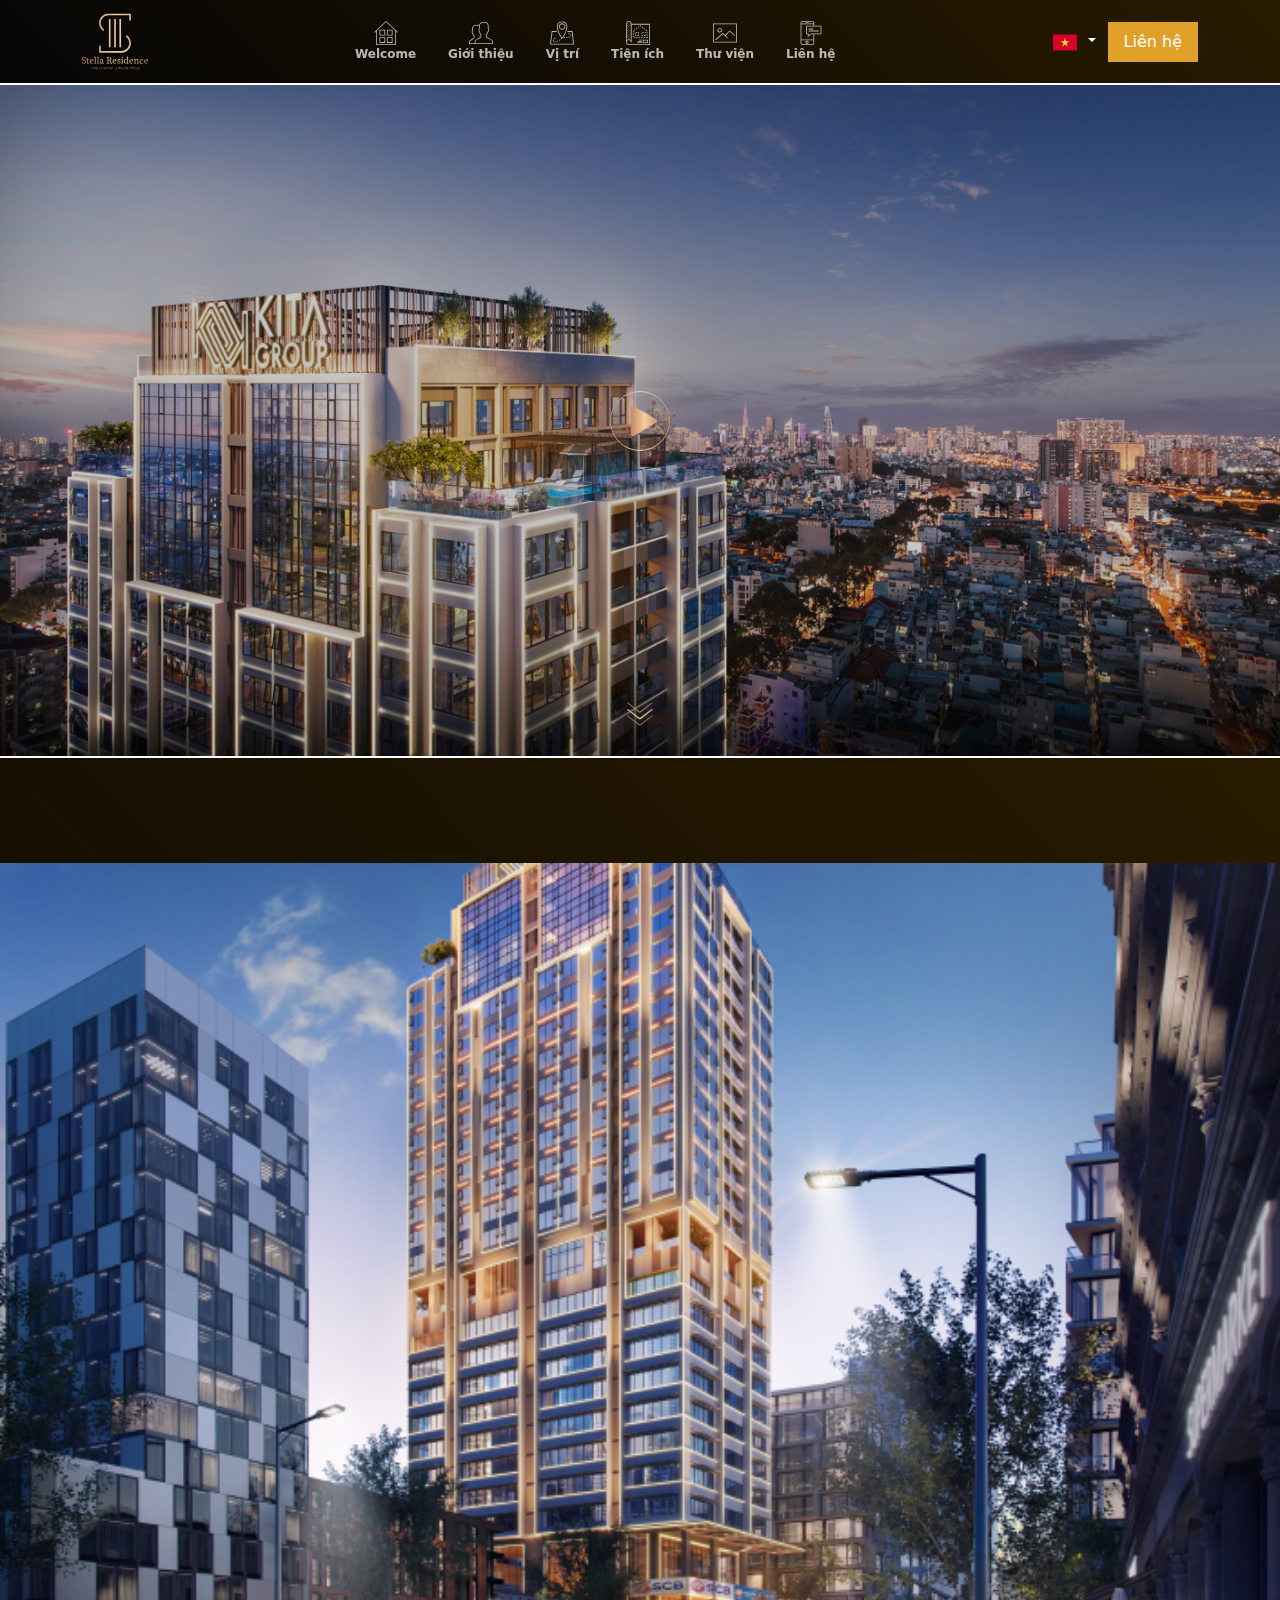
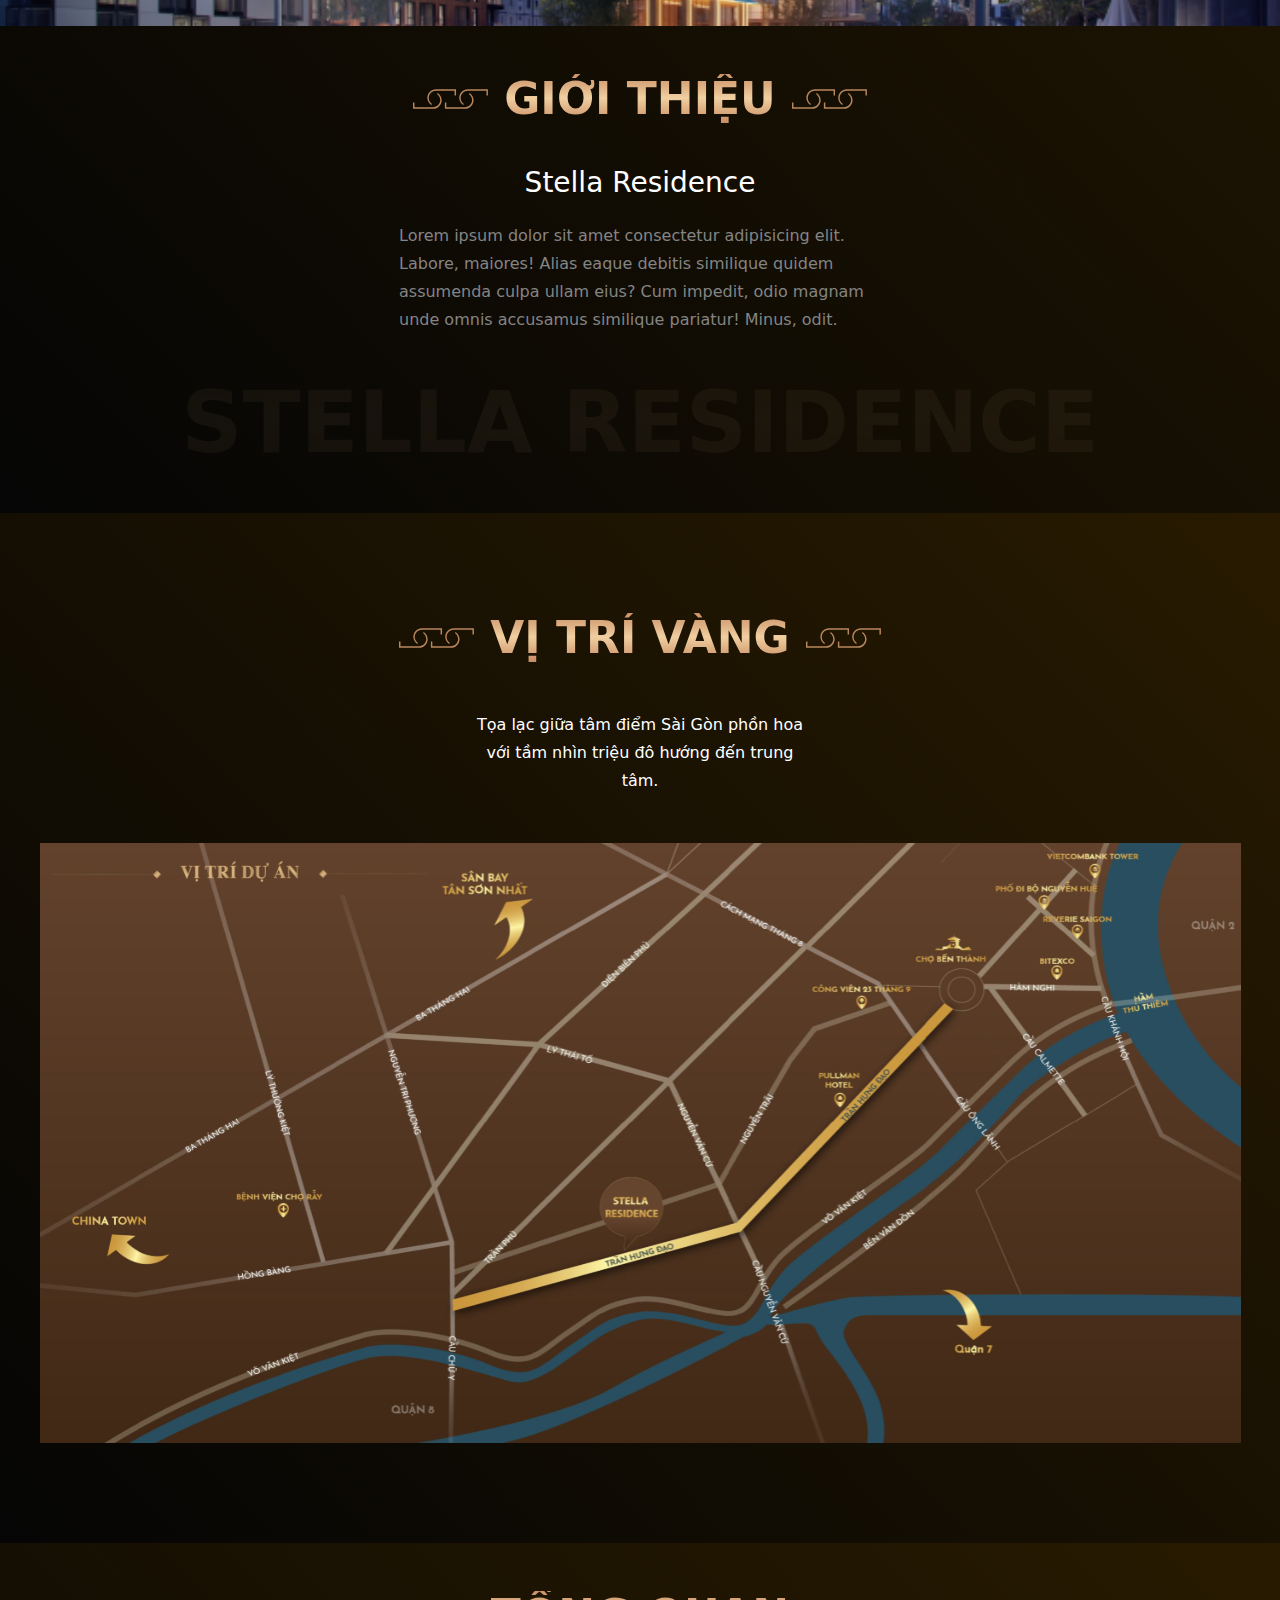
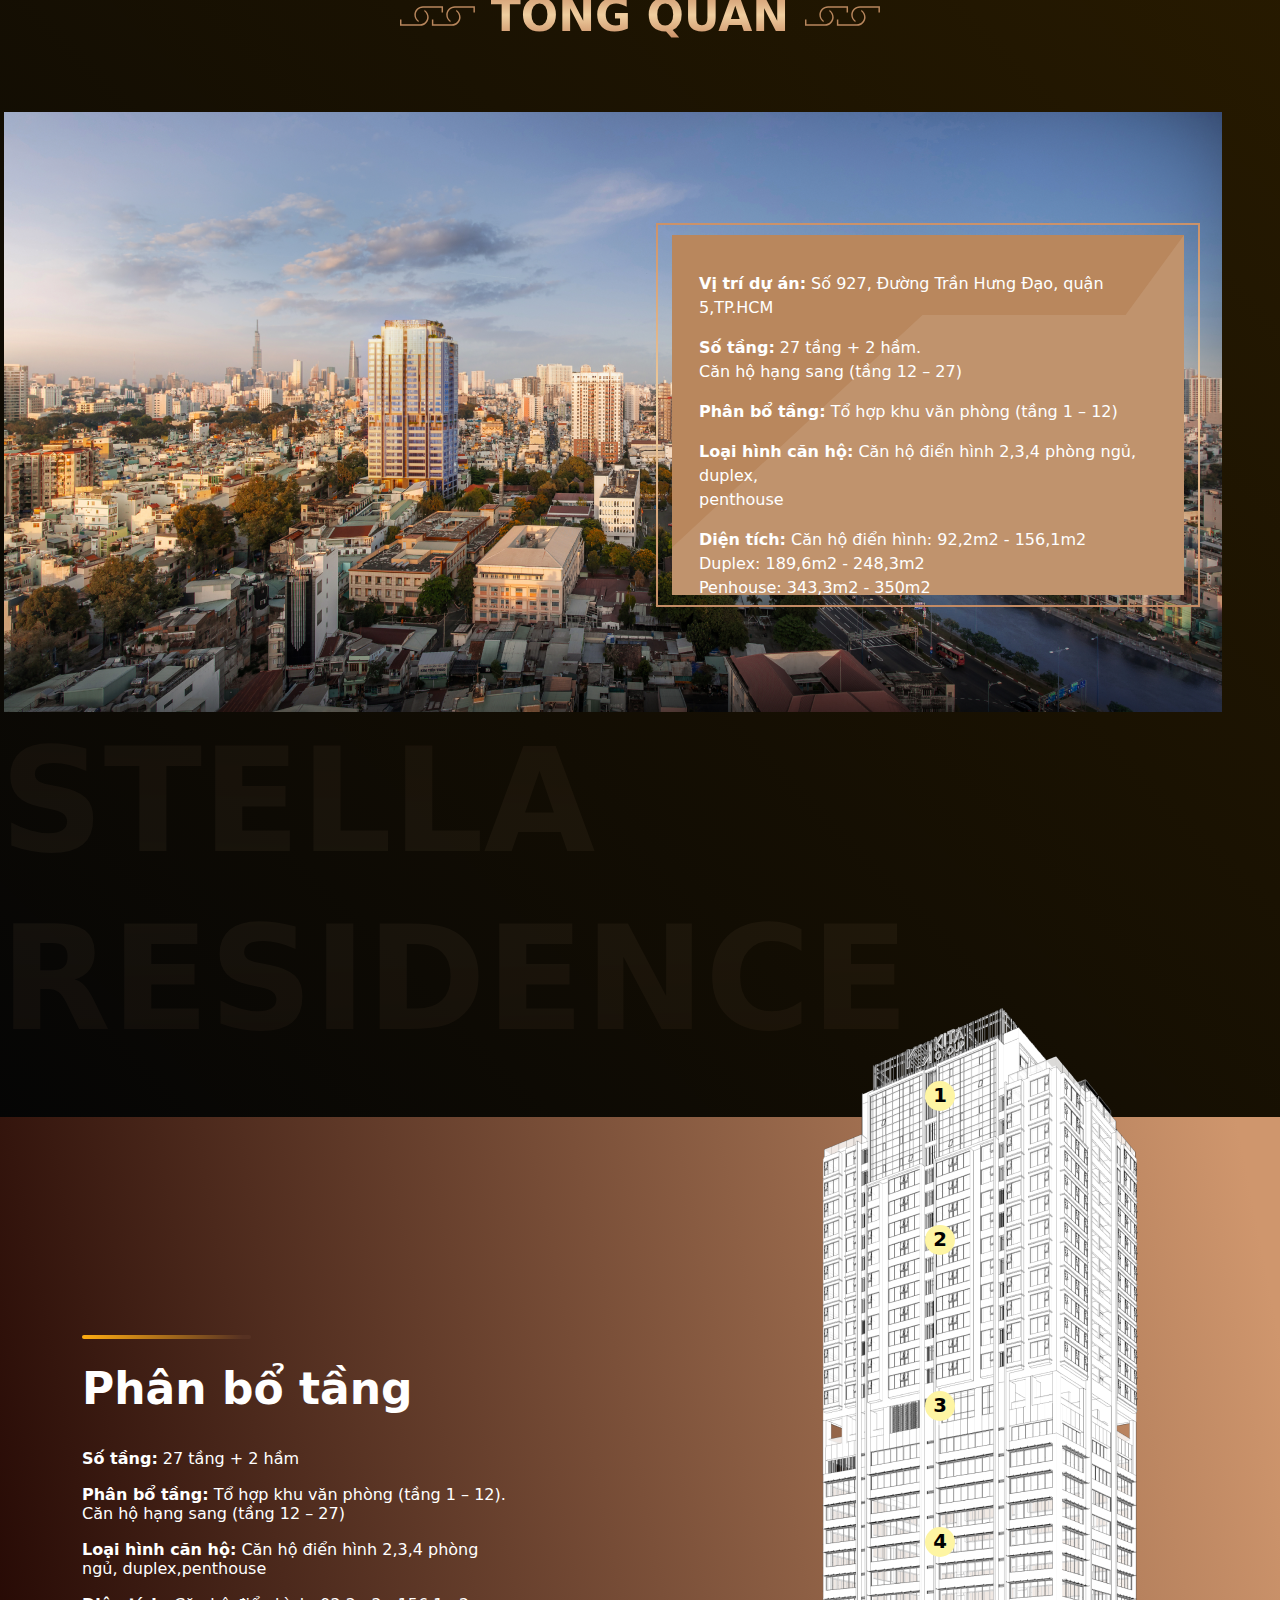
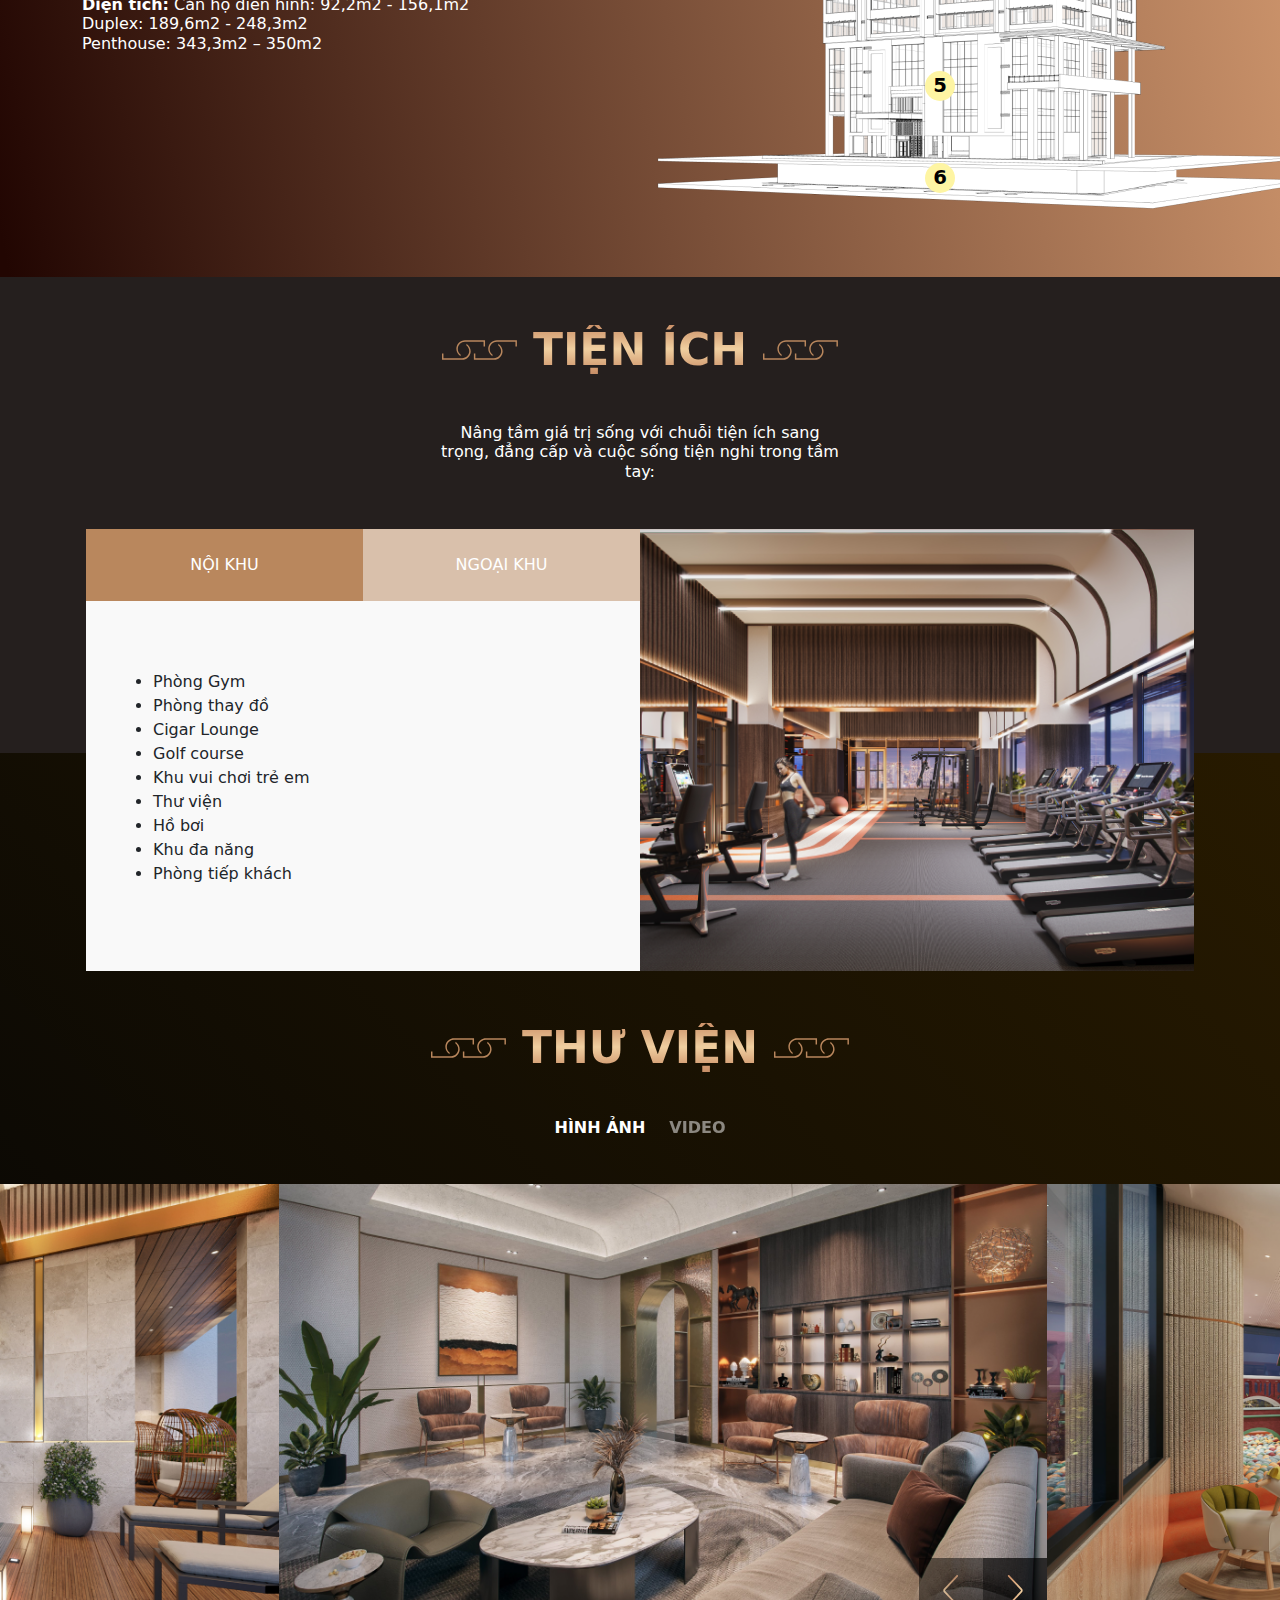
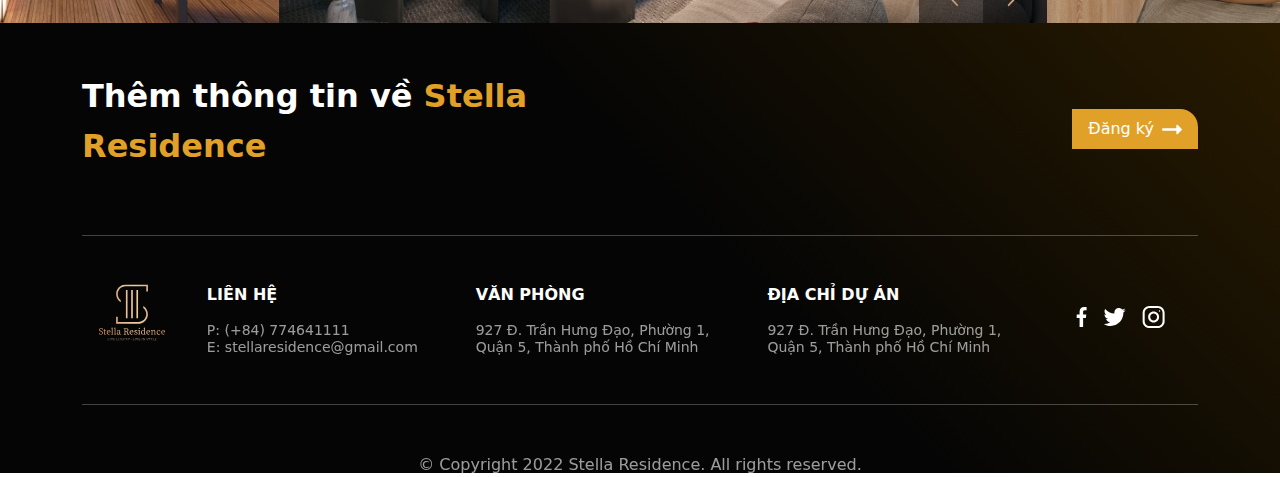
<file: index.html>
<!DOCTYPE html>
<html lang="en">
  <head>
    <meta charset="utf-8" />
    <meta name="viewport" content="width=device-width, initial-scale=1" />
    <title>Bootstrap demo</title>

    <link rel="stylesheet" href="./assets/css/bootstrap.css" />
    <link rel="stylesheet" href="./style.css" />
  </head>

  <body>
    <!-- Header -->
    <nav class="navbar navbar-expand-lg bg-header">
      <div class="container">
        <a class="navbar-brand" href="#">
          <img src="./assets/img/header/logo.svg" alt="logo" />
        </a>
        <button
          class="navbar-toggler bg-light rounded-0"
          type="button"
          data-bs-toggle="collapse"
          data-bs-target="#navbarSupportedContent"
          aria-controls="navbarSupportedContent"
          aria-expanded="false"
          aria-label="Toggle navigation"
        >
          <span class="navbar-toggler-icon"></span>
        </button>
        <div class="collapse navbar-collapse" id="navbarSupportedContent">
          <ul
            class="navbar-nav mx-auto mb-2 mb-lg-0 flex-md-row justify-content-md-center"
          >
            <li class="nav-item">
              <a
                class="nav-link active d-flex flex-sm-row flex-md-column align-items-center"
                aria-current="page"
                href="#"
              >
                <img src="./assets/img/header/icons/home.svg" alt="home" />
                <span>Welcome</span>
              </a>
            </li>
            <li class="nav-item">
              <a
                class="nav-link active d-flex flex-sm-row flex-md-column align-items-center"
                aria-current="page"
                href="#"
              >
                <img
                  src="./assets/img/header/icons/introduce.svg"
                  alt="home"
                />
                Giới thiệu
              </a>
            </li>
            <li class="nav-item">
              <a
                class="nav-link active d-flex flex-sm-row flex-md-column align-items-center"
                aria-current="page"
                href="#"
              >
                <img
                  src="./assets/img/header/icons/location.svg"
                  alt="home"
                />
                Vị trí
              </a>
            </li>
            <li class="nav-item">
              <a
                class="nav-link active d-flex flex-sm-row flex-md-column align-items-center"
                aria-current="page"
                href="#"
              >
                <img
                  src="./assets/img/header/icons/utilities.svg"
                  alt="home"
                />
                Tiện ích
              </a>
            </li>
            <li class="nav-item">
              <a
                class="nav-link active d-flex flex-sm-row flex-md-column align-items-center"
                aria-current="page"
                href="#"
              >
                <img
                  src="./assets/img/header/icons/library.svg"
                  alt="home"
                />
                Thư viện
              </a>
            </li>
            <li class="nav-item">
              <a
                class="nav-link active d-flex flex-sm-row flex-md-column align-items-center"
                aria-current="page"
                href="#"
              >
                <img
                  src="./assets/img/header/icons/contact.svg"
                  alt="home"
                />
                Liên hệ
              </a>
            </li>
          </ul>
          <div class="d-flex align-items-center justify-content-end">
            <div class="dropdown">
              <button
                class="btn dropdown-toggle text-white"
                type="button"
                id="dropdownMenuButton1"
                data-bs-toggle="dropdown"
                aria-expanded="false"
              >
                <img src="./assets/img/header/icons/vi-flag.svg" alt="vi" />
              </button>
              <ul class="dropdown-menu" aria-labelledby="dropdownMenuButton1">
                <li><a class="dropdown-item" href="#">Action</a></li>
                <li><a class="dropdown-item" href="#">Another action</a></li>
                <li>
                  <a class="dropdown-item" href="#">Something else here</a>
                </li>
              </ul>
            </div>
            <a
              href="#"
              class="bg-contact text-decoration-none text-white px-3 py-2"
              >Liên hệ</a
            >
          </div>
        </div>
      </div>
    </nav>

    <!-- Banner -->
    <section
      class="banner"
      style="background-image: url('./assets/img/Banner/background.png')"
    >
      <div class="video-player">
        <div
          class="controls d-flex flex-column align-items-center justify-content-center w-100 h-100"
        >
          <button class="play-button control-button">
            <img src="./assets/img/Banner/play-video.svg" alt="play" />
          </button>
          <button class="sroll-down position-absolute" style="bottom: 2rem">
            <img
              src="./assets/img/Banner/scroll-down.svg"
              alt="scroll-down"
              class="btn-scroll-down"
            />
          </button>
        </div>
      </div>
    </section>

    <!-- Introduce -->
    <section class="introduce">
      <div class="wrap container-fluid px-0 h-100 position-relative">
        <div class="row">
          <div class="left col-12 col-xxl-6 mb-5 mb-xxl-0">
            <img src="./assets/img/Introduce/image-1.png" alt="image-1" />
          </div>
          <div
            class="right col-12 col-xxl-6 d-flex flex-column justify-content-center mb-0 mb-xxl-6 px-3 px-xxl-0"
          >
            <div class="d-flex justify-content-center">
              <img src="./assets/img/image.svg" alt="image-2" />
              <span class="text-uppercase text mx-3">Giới thiệu</span>
              <img src="./assets/img/image.svg" alt="image-2" />
            </div>
            <p class="title text-center text-xxl-start">Stella Residence</p>
            <p class="description mx-auto mx-xxl-0 mb-0">
              Lorem ipsum dolor sit amet consectetur adipisicing elit. Labore,
              maiores! Alias eaque debitis similique quidem assumenda culpa
              ullam eius? Cum impedit, odio magnam unde omnis accusamus
              similique pariatur! Minus, odit.
            </p>
          </div>
        </div>
        <span class="title-2">Stella Residence</span>
      </div>
    </section>

    <!-- Location -->
    <section class="location">
      <p
        class="d-flex align-items-center justify-content-center text-uppercase"
      >
        <img src="./assets/img/image.svg" alt="img" />
        <span class="title mx-3">Vị trí vàng</span>
        <img src="./assets/img/image.svg" alt="img" />
      </p>
      <div class="text-white text mx-auto text-center my-5 px-3">
        Tọa lạc giữa tâm điểm Sài Gòn phồn hoa với tầm nhìn triệu đô hướng đến
        trung tâm.
      </div>
      <div class="d-flex justify-content-center px-3">
        <img
          src="./assets/img/Location/location.svg"
          class="img-fluid"
          alt="location"
        />
      </div>
    </section>

    <!-- Overview -->
    <section class="overview py-5">
      <p
        class="d-flex wrap-title align-items-center justify-content-center text-uppercase"
      >
        <img src="./assets/img/image.svg" alt="img" />
        <span class="title mx-3">Tổng quan</span>
        <img src="./assets/img/image.svg" alt="img" />
      </p>
      <div class="row">
        <div class="col-12 position-relative px-3">
          <img src="./assets/img/Overview/image.png" alt="img" />
          <div class="border-wrap">
            <div
              class="box position-relative"
              style="
                background-image: url('./assets/img/Overview/image-2.svg');
              "
            >
              <ul class="list-unstyled">
                <li>
                  <strong>Vị trí dự án:</strong> Số 927, Đường Trần Hưng Đạo,
                  quận 5,TP.HCM
                </li>
                <li>
                  <strong>Số tầng:</strong> 27 tầng + 2 hầm. <br />
                  Căn hộ hạng sang (tầng 12 – 27)
                </li>
                <li>
                  <strong>Phân bổ tầng:</strong> Tổ hợp khu văn phòng (tầng 1 –
                  12)
                </li>
                <li>
                  <strong>Loại hình căn hộ:</strong> Căn hộ điển hình 2,3,4
                  phòng ngủ, <br />
                  duplex, <br />
                  penthouse
                </li>
                <li>
                  <strong>Diện tích:</strong> Căn hộ điển hình: 92,2m2 - 156,1m2
                  <br />
                  Duplex: 189,6m2 - 248,3m2 <br />
                  Penhouse: 343,3m2 - 350m2
                </li>
              </ul>
              <img
                src="./assets/img/Overview/image-3.svg"
                class="position-absolute bottom-0 end-0"
                alt="img"
              />
            </div>
          </div>
        </div>
        <span class="title-2">Stella Residence</span>
      </div>
    </section>

    <!-- Allocate -->
    <section class="allocate py-5 text-white">
      <div class="container-fluid container-lg">
        <div class="row">
          <div class="col-12 col-lg-6 d-flex align-items-center">
            <div class="wrap">
              <img
                src="./assets/img/Allocate/border-top.svg"
                alt="border-top"
              />
              <p class="title mt-3">Phân bổ tầng</p>
              <ul class="list-unstyled">
                <li><strong>Số tầng:</strong> 27 tầng + 2 hầm</li>
                <li>
                  <strong>Phân bổ tầng:</strong> Tổ hợp khu văn phòng (tầng 1 –
                  12). <br />
                  Căn hộ hạng sang (tầng 12 – 27)
                </li>
                <li>
                  <strong>Loại hình căn hộ:</strong> Căn hộ điển hình 2,3,4
                  phòng ngủ, duplex,penthouse
                </li>
                <li>
                  <strong>Diện tích:</strong> Căn hộ điển hình: 92,2m2 - 156,1m2
                  <br />
                  Duplex: 189,6m2 - 248,3m2 <br />
                  Penthouse: 343,3m2 – 350m2
                </li>
              </ul>
            </div>
          </div>
          <div class="col-12 col-lg-6">
            <div class="wrap-house">
              <img src="./assets/img/Allocate/image.png" alt="img" />
              <div class="wrap-house-item">
                <div class="one mt-4 mt-xl-5">
                  <div class="box-circle">1</div>
                </div>
                <div class="two">
                  <div class="box-circle">2</div>
                </div>
                <div class="three">
                  <div class="box-circle">3</div>
                </div>
                <div class="four">
                  <div class="box-circle">4</div>
                </div>
                <div class="five">
                  <div class="box-circle">5</div>
                </div>
                <div class="six mb-1">
                  <div class="box-circle">6</div>
                </div>
              </div>
            </div>
          </div>
        </div>
      </div>
    </section>

    <!-- Utilities -->
    <section class="utilities py-5 pt-xl-5">
      <div class="container">
        <p
          class="d-flex align-items-center justify-content-center text-uppercase"
        >
          <img src="./assets/img/image.svg" alt="img" />
          <span class="title mx-3">Tiện ích</span>
          <img src="./assets/img/image.svg" alt="img" />
        </p>
        <div class="text-white text mx-auto text-center my-5 px-3">
          Nâng tầm giá trị sống với chuỗi tiện ích sang trọng, đẳng cấp và cuộc
          sống tiện nghi trong tầm tay:
        </div>
        <div class="row px-3">
          <div class="left col-12 col-lg-6 px-0">
            <div class="top d-flex">
              <div class="inner-left text-white active">
                <span class="text-uppercase">Nội khu</span>
              </div>
              <div class="inner-right text-white">
                <span class="text-uppercase">Ngoại khu</span>
              </div>
            </div>
            <div class="wrap-list">
              <ul>
                <li>Phòng Gym</li>
                <li>Phòng thay đồ</li>
                <li>Cigar Lounge</li>
                <li>Golf course</li>
                <li>Khu vui chơi trẻ em</li>
                <li>Thư viện</li>
                <li>Hồ bơi</li>
                <li>Khu đa năng</li>
                <li>Phòng tiếp khách</li>
              </ul>
            </div>
          </div>
          <div class="right col-12 col-lg-6 px-0">
            <img src="./assets/img/Utilities/image.png" alt="img" />
          </div>
        </div>
      </div>
    </section>

    <!-- Library -->
    <section class="library">
      <div class="container">
        <p
          class="d-flex wrap-title align-items-center justify-content-center text-uppercase"
        >
          <img src="./assets/img/image.svg" alt="img" />
          <span class="title mx-3">Thư viện</span>
          <img src="./assets/img/image.svg" alt="img" />
        </p>
        <ul class="d-flex list-unstyled justify-content-center">
          <li class="me-4 active">Hình ảnh</li>
          <li>Video</li>
        </ul>
      </div>
      <div
        class="slider bg-white d-flex justify-content-between overflow-hidden"
      >
        <div class="slide-item">
          <img src="./assets/img/Library/image-1.png" alt="img" />
        </div>
        <div class="slide-item position-relative">
          <img src="./assets/img/Library/image-2.png" alt="img" />
          <div
            class="container pagination position-absolute bottom-0 justify-content-end px-0"
          >
            <div class="d-flex">
              <div class="btn-prev">
                <img src="./assets/img/Library/arrow-prev.svg" alt="prev" />
              </div>
              <div class="btn-next">
                <img src="./assets/img/Library/arrow-next.svg" alt="prev" />
              </div>
            </div>
          </div>
        </div>
        <div class="slide-item">
          <img src="./assets/img/Library/image-3.png" alt="img" />
        </div>
      </div>
    </section>

    <!-- Footer -->
    <footer>
      <div class="container pt-5">
        <div class="top row mb-5 align-items-center">
          <div class="col-6">
            <p class="text-white text">
              Thêm thông tin về
              <span class="text-yellow">Stella Residence</span>
            </p>
          </div>
          <div class="col-6 mb-3 mb-xl-0">
            <button
              class="btn-register ms-auto d-flex justify-content-center align-items-center py-2 px-3 bg-yellow"
            >
              <span class="me-2">Đăng ký</span>
              <img src="./assets/img/Footer/arrow.svg" alt="arrow" />
            </button>
          </div>
        </div>
        <hr class="border-white" />
        <div class="bottom row my-5 align-items-start">
          <div
            class="col col-6 col-xl-auto mb-5 mb-xl-0 text-start text-xl-center"
          >
            <img src="./assets/img/header/logo.svg" alt="logo" />
          </div>
          <div class="col col-6 col-xl-auto mb-5 mb-xl-0">
            <p class="text-white text-uppercase title">Liên hệ</p>
            <p class="mb-0 text-white">P: (+84) 774641111</p>
            <p class="mb-0 text-white">E: stellaresidence@gmail.com</p>
          </div>
          <div class="col col-6 col-xl-auto mb-5 mb-xl-0">
            <p class="text-white text-uppercase title">Văn phòng</p>
            <p class="mb-0 text-white">
              927 Đ. Trần Hưng Đạo, Phường 1, <br />
              Quận 5, Thành phố Hồ Chí Minh
            </p>
          </div>
          <div class="col col-6 col-xl-auto mb-5 mb-xl-0">
            <p class="text-white text-uppercase title">Địa chỉ dự án</p>
            <p class="mb-0 text-white">
              927 Đ. Trần Hưng Đạo, Phường 1, <br />
              Quận 5, Thành phố Hồ Chí Minh
            </p>
          </div>
          <div
            class="col col-xl-auto d-flex align-items-center justify-content-center social"
          >
            <a href="#">
              <img
                src="./assets/img/Footer/icons/facebook.svg"
                alt="facebook"
              />
            </a>
            <a href="#">
              <img
                src="./assets/img/Footer/icons/twitter.svg"
                alt="twitter"
              />
            </a>
            <a href="#">
              <img
                src="./assets/img/Footer/icons/instagram.svg"
                alt="instagram"
              />
            </a>
          </div>
        </div>
        <hr class="border-white" />
        <p class="text-center text-white opacity-60 mt-5">
          © Copyright 2022 Stella Residence. All rights reserved.
        </p>
      </div>
    </footer>

    <script src="./assets/js/bootstrap.bundle.js"></script>
  </body>
</html>
</file>
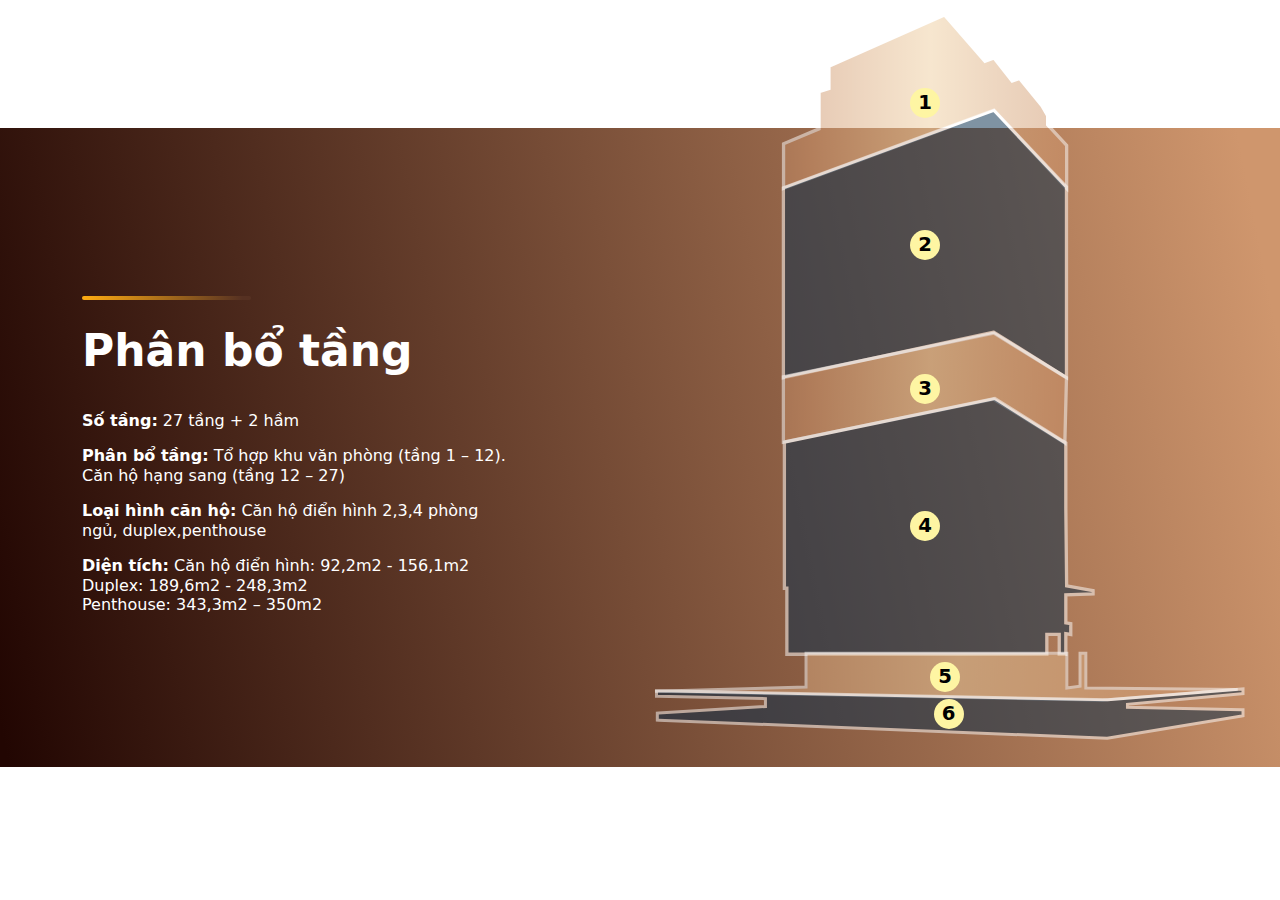
<file: components/Allocate/index.html>
<!DOCTYPE html>
<html lang="en">
  <head>
    <meta charset="UTF-8" />
    <meta http-equiv="X-UA-Compatible" content="IE=edge" />
    <meta name="viewport" content="width=device-width, initial-scale=1.0" />
    <title>Document</title>

    <link rel="stylesheet" href="../../assets/css/bootstrap.css" />
    <link rel="stylesheet" href="./style.css" />
  </head>

  <body>
    <section class="allocate py-5 text-white">
      <div class="container-fluid container-lg">
        <div class="row">
          <div class="col-6 col-lg-6 d-flex align-items-center">
            <div class="wrap">
              <img
                src="../../assets/img/Allocate/border-top.svg"
                alt="border-top"
              />
              <p class="title mt-3">Phân bổ tầng</p>
              <ul class="list-unstyled">
                <li><strong>Số tầng:</strong> 27 tầng + 2 hầm</li>
                <li>
                  <strong>Phân bổ tầng:</strong> Tổ hợp khu văn phòng (tầng 1 –
                  12). <br />
                  Căn hộ hạng sang (tầng 12 – 27)
                </li>
                <li>
                  <strong>Loại hình căn hộ:</strong> Căn hộ điển hình 2,3,4
                  phòng ngủ, duplex,penthouse
                </li>
                <li>
                  <strong>Diện tích:</strong> Căn hộ điển hình: 92,2m2 - 156,1m2
                  <br />
                  Duplex: 189,6m2 - 248,3m2 <br />
                  Penthouse: 343,3m2 – 350m2
                </li>
              </ul>
            </div>
          </div>
          <div class="col-6 col-lg-6">
            <div class="wrap-house">
              <div class="wrap-house-item one">
                <img src="../../assets/img/Allocate/house-1.svg" alt="img" />
                <div class="box-circle">1</div>
              </div>
              <div class="wrap-house-item two">
                <img src="../../assets/img/Allocate/house-2.svg" alt="img" />
                <div class="box-circle">2</div>
              </div>
              <div class="wrap-house-item three">
                <img src="../../assets/img/Allocate/house-3.svg" alt="img" />
                <div class="box-circle">3</div>
              </div>
              <div class="wrap-house-item four">
                <img src="../../assets/img/Allocate/house-4.svg" alt="img" />
                <div class="box-circle">4</div>
              </div>
              <div class="wrap-house-item five">
                <img src="../../assets/img/Allocate/house-5.svg" alt="img" />
                <div class="box-circle">5</div>
              </div>
              <div class="wrap-house-item six">
                <img src="../../assets/img/Allocate/house-6.svg" alt="img" />
                <div class="box-circle">6</div>
              </div>
            </div>
          </div>
        </div>
      </div>
    </section>
    <script src="../../assets/js/bootstrap.bundle.js"></script>
  </body>
</html>
</file>
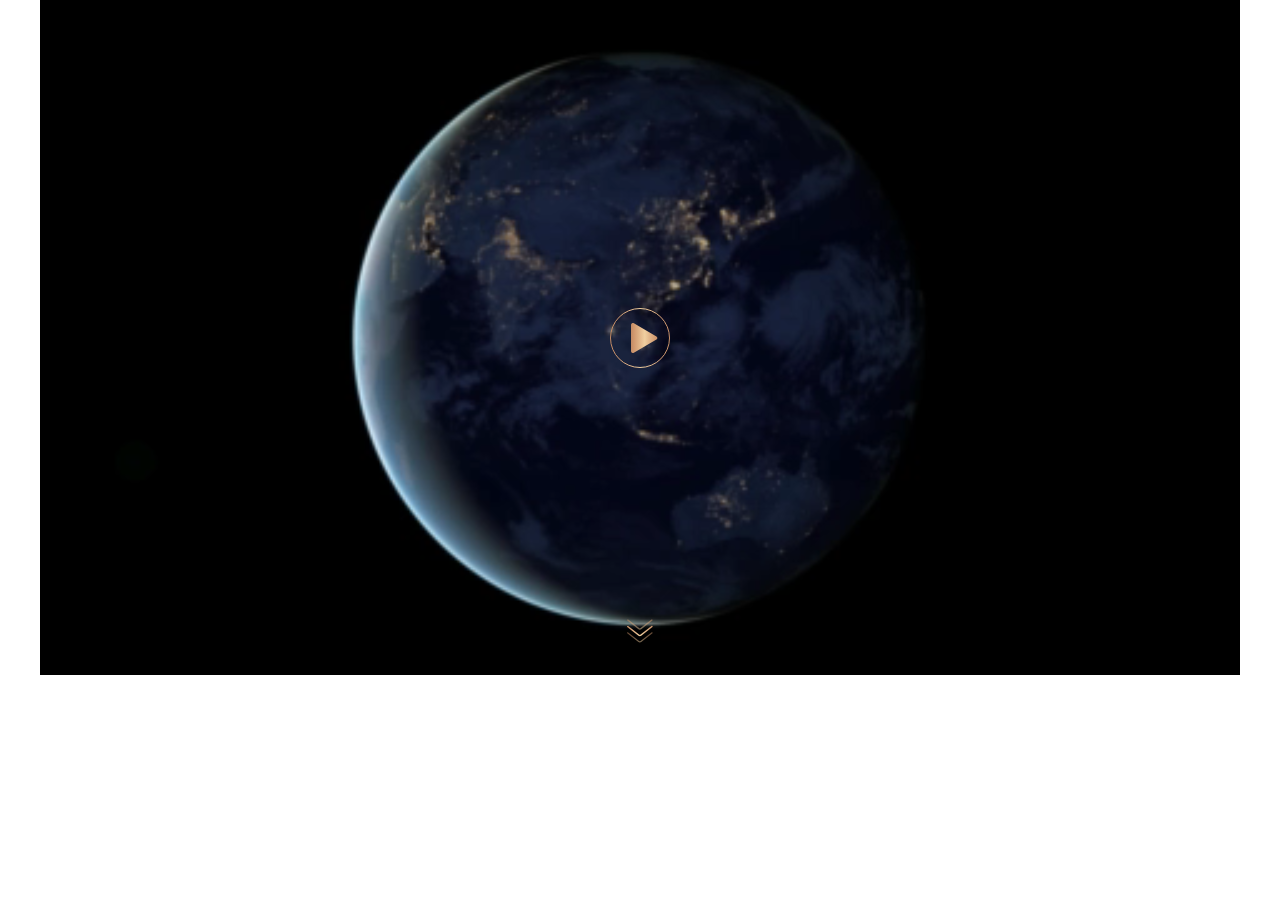
<file: components/Banner/index.html>
<!DOCTYPE html>
<html lang="en">
  <head>
    <meta charset="UTF-8" />
    <meta http-equiv="X-UA-Compatible" content="IE=edge" />
    <meta name="viewport" content="width=device-width, initial-scale=1.0" />
    <title>Document</title>

    <link rel="stylesheet" href="../../assets/css/bootstrap.css" />
    <link rel="stylesheet" href="./style.css" />
  </head>

  <body>
    <section class="banner">
      <div class="video-player">
        <video id="video">
          <source src="../../assets/video/video.mp4" type="video/mp4" />
        </video>
        <div
          class="controls d-flex flex-column align-items-center justify-content-center w-100 h-100"
        >
          <button class="play-button control-button">
            <img src="../../assets/img/Banner/play-video.svg" alt="play" />
          </button>
          <button class="sroll-down position-absolute" style="bottom: 2rem">
            <img
              src="../../assets/img/Banner/scroll-down.svg"
              alt="scroll-down"
              class="btn-scroll-down"
            />
          </button>
        </div>
      </div>
    </section>

    <script>
      const play = `
        <svg xmlns="http://www.w3.org/2000/svg" class="h-5 w-5" viewBox="0 0 20 20" fill="currentColor">
          <path fill-rule="evenodd" d="M10 18a8 8 0 100-16 8 8 0 000 16zM9.555 7.168A1 1 0 008 8v4a1 1 0 001.555.832l3-2a1 1 0 000-1.664l-3-2z" clip-rule="evenodd" />
        </svg>
      `;
      const pause = `
        <svg xmlns="http://www.w3.org/2000/svg" class="h-6 w-6" fill="none" viewBox="0 0 24 24" stroke="currentColor">
          <path stroke-linecap="round" stroke-linejoin="round" stroke-width="2" d="M10 9v6m4-6v6m7-3a9 9 0 11-18 0 9 9 0 0118 0z" />
        </svg>
      `;

      const playButton = document.querySelector(".play-button");
      const video = document.getElementById("video");
      const videoContainer = document.querySelector(".video-player");

      playButton.addEventListener("click", function () {
        if (video.paused) {
          video.play();
          videoContainer.classList.add("playing");
          playButton.innerHTML = pause;
        } else {
          video.pause();
          videoContainer.classList.remove("playing");
          playButton.innerHTML = play;
        }
      });
    </script>
    <script src="../../assets/js/bootstrap.bundle.js"></script>
  </body>
</html>
</file>
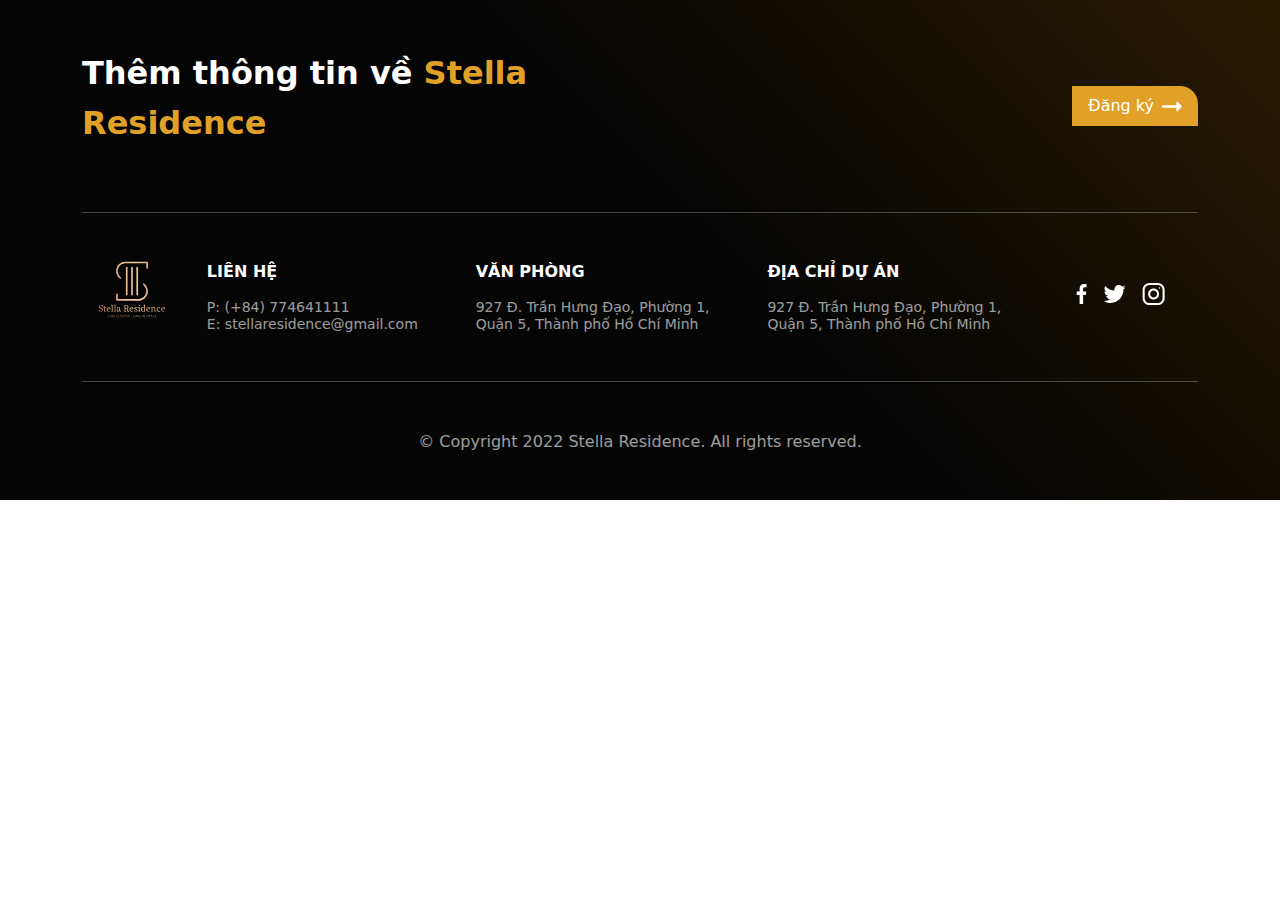
<file: components/Footer/index.html>
<!DOCTYPE html>
<html lang="en">
  <head>
    <meta charset="utf-8" />
    <meta name="viewport" content="width=device-width, initial-scale=1" />
    <title>Bootstrap demo</title>

    <link rel="stylesheet" href="../../assets/css/bootstrap.css" />
    <link rel="stylesheet" href="./style.css" />
  </head>

  <body>
    <footer>
      <div class="container py-5">
        <div class="top row align-items-center mb-5">
          <div class="col-6">
            <p class="text-white text">
              Thêm thông tin về
              <span class="text-yellow">Stella Residence</span>
            </p>
          </div>
          <div class="col-6">
            <button
              class="btn-register ms-auto d-flex justify-content-center align-items-center py-2 px-3 bg-yellow"
            >
              <span class="me-2">Đăng ký</span>
              <img src="../../assets/img/Footer/arrow.svg" alt="arrow" />
            </button>
          </div>
        </div>
        <hr class="border-white" />
        <div class="bottom row my-5 align-items-start">
          <div
            class="col col-6 col-xl-auto mb-5 mb-xl-0 text-start text-xl-center"
          >
            <img src="../../assets/img/header/logo.svg" alt="logo" />
          </div>
          <div class="col col-6 col-xl-auto mb-5 mb-xl-0">
            <p class="text-white text-uppercase title">Liên hệ</p>
            <p class="mb-0 text-white">P: (+84) 774641111</p>
            <p class="mb-0 text-white">E: stellaresidence@gmail.com</p>
          </div>
          <div class="col col-6 col-xl-auto mb-5 mb-xl-0">
            <p class="text-white text-uppercase title">Văn phòng</p>
            <p class="mb-0 text-white">
              927 Đ. Trần Hưng Đạo, Phường 1, <br />
              Quận 5, Thành phố Hồ Chí Minh
            </p>
          </div>
          <div class="col col-6 col-xl-auto mb-5 mb-xl-0">
            <p class="text-white text-uppercase title">Địa chỉ dự án</p>
            <p class="mb-0 text-white">
              927 Đ. Trần Hưng Đạo, Phường 1, <br />
              Quận 5, Thành phố Hồ Chí Minh
            </p>
          </div>
          <div
            class="col col-xl-auto d-flex align-items-center justify-content-center social"
          >
            <a href="#">
              <img
                src="../../assets/img/Footer/icons/facebook.svg"
                alt="facebook"
              />
            </a>
            <a href="#">
              <img
                src="../../assets/img/Footer/icons/twitter.svg"
                alt="twitter"
              />
            </a>
            <a href="#">
              <img
                src="../../assets/img/Footer/icons/instagram.svg"
                alt="instagram"
              />
            </a>
          </div>
        </div>
        <hr class="border-white" />
        <p class="text-center text-white opacity-60 mt-5">
          © Copyright 2022 Stella Residence. All rights reserved.
        </p>
      </div>
    </footer>
    <script src="../../assets/js/bootstrap.bundle.js"></script>
  </body>
</html>
</file>
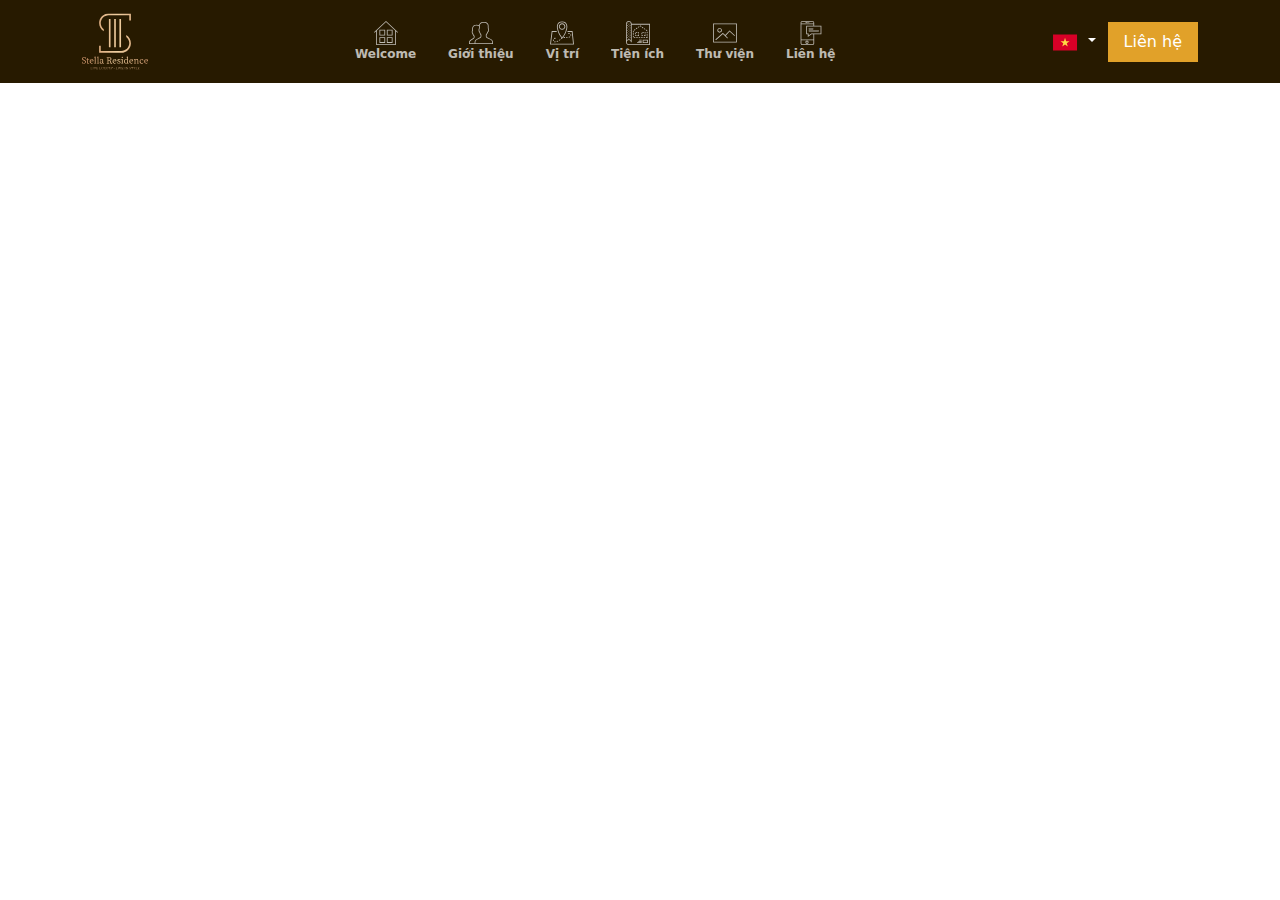
<file: components/Header/index.html>
<!doctype html>
<html lang="en">

  <head>
    <meta charset="utf-8">
    <meta name="viewport" content="width=device-width, initial-scale=1">
    <title>Bootstrap demo</title>

    <link rel="stylesheet" href="../../assets/css/bootstrap.css">
    <link rel="stylesheet" href="./style.css">
  </head>

  <body>
    <nav class="navbar navbar-expand-lg bg-header">
      <div class="container">
        <a class="navbar-brand" href="#">
          <img src="../../assets/img/header/logo.svg" alt="logo">
        </a>
        <button class="navbar-toggler bg-light rounded-0" type="button" data-bs-toggle="collapse"
          data-bs-target="#navbarSupportedContent" aria-controls="navbarSupportedContent"
          aria-expanded="false" aria-label="Toggle navigation">
          <span class="navbar-toggler-icon"></span>
        </button>
        <div class="collapse navbar-collapse" id="navbarSupportedContent">
          <ul class="navbar-nav mx-auto mb-2 mb-lg-0 flex-md-row justify-content-md-center">
            <li class="nav-item">
              <a class="nav-link active d-flex flex-sm-row flex-md-column align-items-center"
                aria-current="page" href="#">
                <img src="../../assets/img/header/icons/home.svg" alt="home">
                <span>Welcome</span>
              </a>
            </li>
            <li class="nav-item">
              <a class="nav-link active d-flex flex-sm-row flex-md-column align-items-center"
                aria-current="page" href="#">
                <img src="../../assets/img/header/icons/introduce.svg" alt="home">
                Giới thiệu
              </a>
            </li>
            <li class="nav-item">
              <a class="nav-link active d-flex flex-sm-row flex-md-column align-items-center"
                aria-current="page" href="#">
                <img src="../../assets/img/header/icons/location.svg" alt="home">
                Vị trí
              </a>
            </li>
            <li class="nav-item">
              <a class="nav-link active d-flex flex-sm-row flex-md-column align-items-center"
                aria-current="page" href="#">
                <img src="../../assets/img/header/icons/utilities.svg" alt="home">
                Tiện ích
              </a>
            </li>
            <li class="nav-item">
              <a class="nav-link active d-flex flex-sm-row flex-md-column align-items-center"
                aria-current="page" href="#">
                <img src="../../assets/img/header/icons/library.svg" alt="home">
                Thư viện
              </a>
            </li>
            <li class="nav-item">
              <a class="nav-link active d-flex flex-sm-row flex-md-column align-items-center"
                aria-current="page" href="#">
                <img src="../../assets/img/header/icons/contact.svg" alt="home">
                Liên hệ
              </a>
            </li>
          </ul>
          <div class="d-flex align-items-center justify-content-between justify-content-md-end">
            <div class="dropdown">
              <button class="btn dropdown-toggle text-white" type="button" id="dropdownMenuButton1"
                data-bs-toggle="dropdown" aria-expanded="false">
                <img src="../../assets/img/header/icons/vi-flag.svg" alt="vi">
              </button>
              <ul class="dropdown-menu" aria-labelledby="dropdownMenuButton1">
                <li><a class="dropdown-item" href="#">Action</a></li>
                <li><a class="dropdown-item" href="#">Another action</a></li>
                <li><a class="dropdown-item" href="#">Something else here</a></li>
              </ul>
            </div>
            <a href="#" class="bg-contact text-decoration-none text-white px-3 py-2">Liên hệ</a>
          </div>
        </div>
      </div>
    </nav>

    <script src="../../assets/js/bootstrap.bundle.js"></script>
  </body>

</html>
</file>
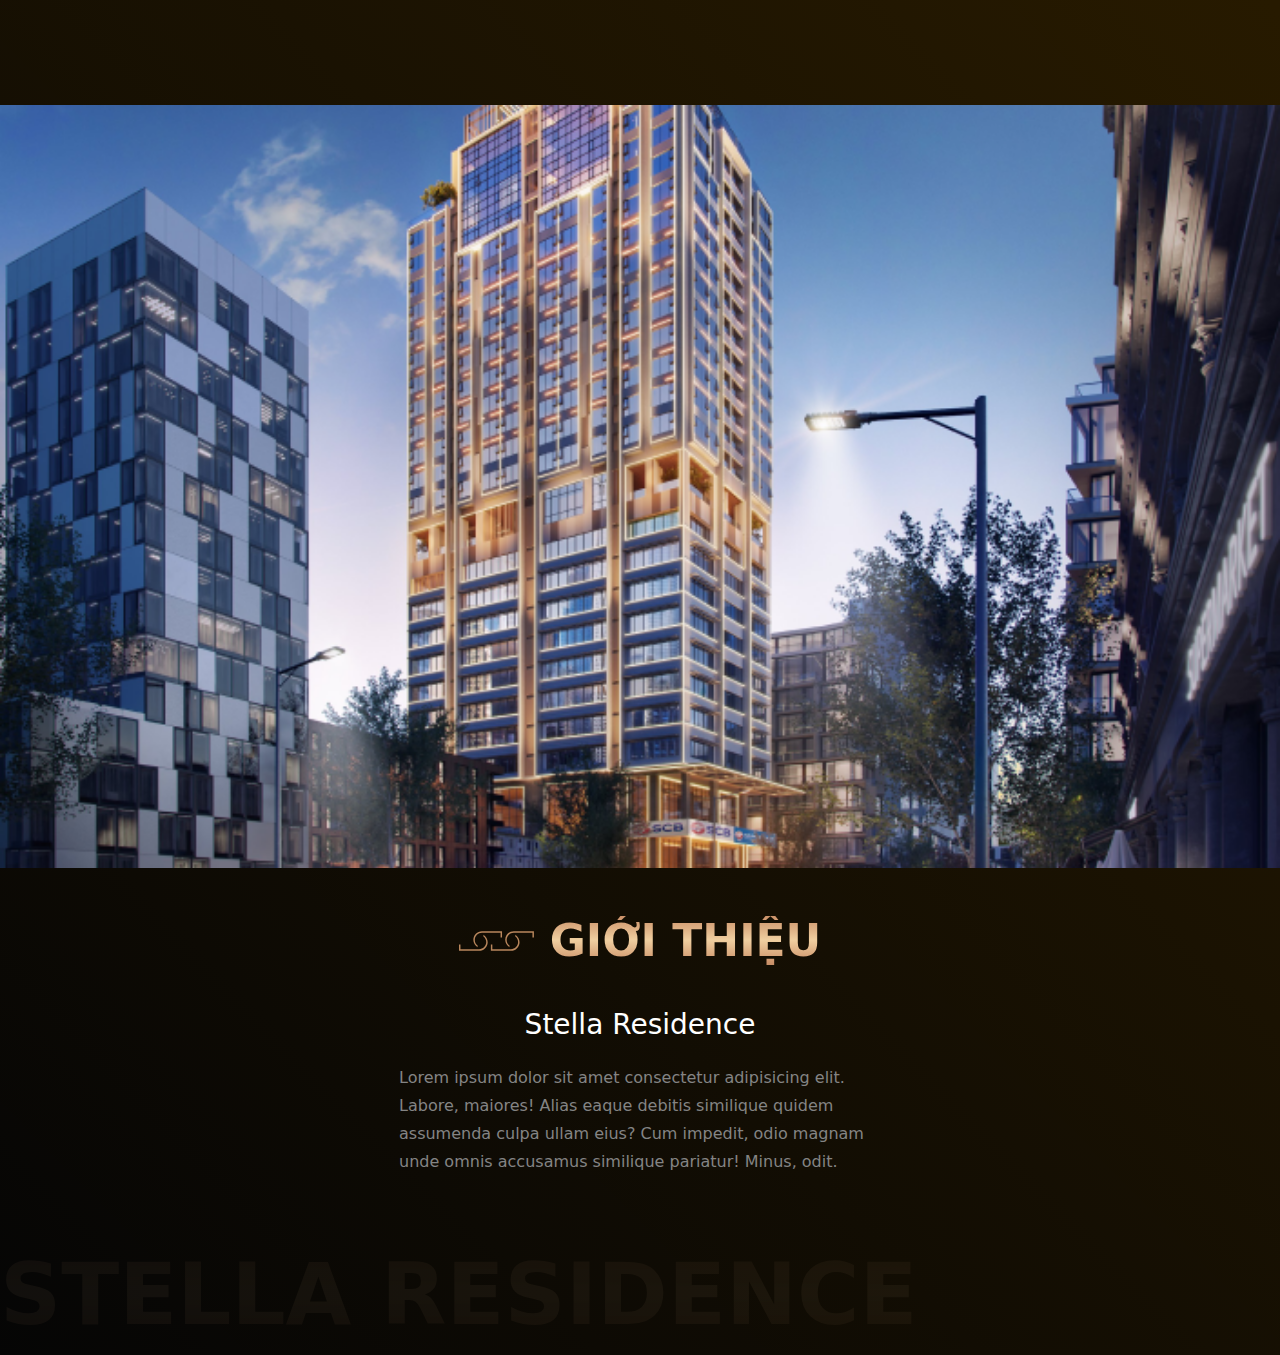
<file: components/Introduce/index.html>
<!DOCTYPE html>
<html lang="en">
  <head>
    <meta charset="UTF-8" />
    <meta http-equiv="X-UA-Compatible" content="IE=edge" />
    <meta name="viewport" content="width=device-width, initial-scale=1.0" />
    <title>Document</title>

    <link rel="stylesheet" href="../../assets/css/bootstrap.css" />
    <link rel="stylesheet" href="./style.css" />
  </head>

  <body>
    <section class="introduce">
      <div class="wrap container-fluid px-0 h-100 position-relative">
        <div class="row">
          <div class="left col-12 col-xxl-6 mb-5 mb-xxl-0">
            <img src="../../assets/img/Introduce/image-1.png" alt="image-1" />
          </div>
          <div
            class="right col-12 col-xxl-6 d-flex flex-column justify-content-center mb-0 mb-xxl-6"
          >
            <div class="d-flex justify-content-center">
              <img src="../../assets/img/image.svg" alt="image-2" />
              <span class="text-uppercase text ms-3">Giới thiệu</span>
            </div>
            <p class="title text-center text-xxl-start">Stella Residence</p>
            <p class="description mx-auto mx-xxl-0 mb-0">
              Lorem ipsum dolor sit amet consectetur adipisicing elit. Labore,
              maiores! Alias eaque debitis similique quidem assumenda culpa
              ullam eius? Cum impedit, odio magnam unde omnis accusamus
              similique pariatur! Minus, odit.
            </p>
          </div>
        </div>
        <span class="title-2">Stella Residence</span>
      </div>
    </section>

    <script src="../../assets/js/bootstrap.bundle.js"></script>
  </body>
</html>
</file>
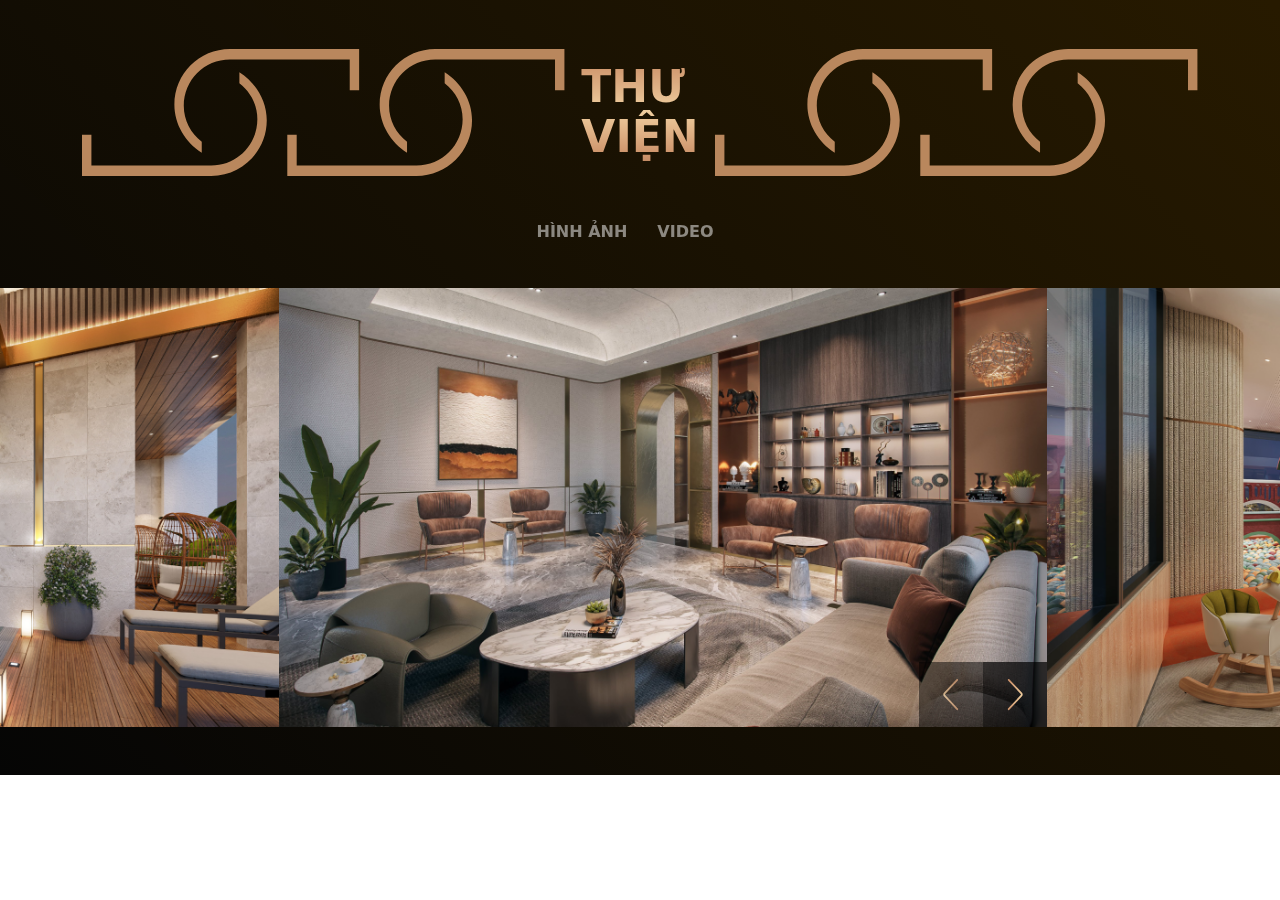
<file: components/Library/index.html>
<!DOCTYPE html>
<html lang="en">
  <head>
    <meta charset="UTF-8" />
    <meta http-equiv="X-UA-Compatible" content="IE=edge" />
    <meta name="viewport" content="width=device-width, initial-scale=1.0" />
    <title>Document</title>

    <link rel="stylesheet" href="../../assets/css/bootstrap.css" />
    <link rel="stylesheet" href="./style.css" />
  </head>

  <body>
    <section class="library py-5">
      <div class="container">
        <p
          class="d-flex wrap-title align-items-center justify-content-center text-uppercase"
        >
          <img src="../../assets/img/image.svg" alt="img" />
          <span class="title mx-3">Thư viện</span>
          <img src="../../assets/img/image.svg" alt="img" />
        </p>
        <ul class="d-flex list-unstyled justify-content-center">
          <li>Hình ảnh</li>
          <li>Video</li>
        </ul>
      </div>
      <div
        class="slider bg-white d-flex justify-content-between overflow-hidden"
      >
        <div class="slide-item">
          <img src="../../assets/img/Library/image-1.png" alt="img" />
        </div>
        <div class="slide-item position-relative">
          <img src="../../assets/img/Library/image-2.png" alt="img" />
          <div
            class="container pagination position-absolute bottom-0 justify-content-end px-0"
          >
            <div class="d-flex">
              <div class="btn-prev">
                <img src="../../assets/img/Library/arrow-prev.svg" alt="prev" />
              </div>
              <div class="btn-next">
                <img src="../../assets/img/Library/arrow-next.svg" alt="prev" />
              </div>
            </div>
          </div>
        </div>
        <div class="slide-item">
          <img src="../../assets/img/Library/image-3.png" alt="img" />
        </div>
      </div>
    </section>
    <script src="../../assets/js/bootstrap.bundle.js"></script>
  </body>
</html>
</file>
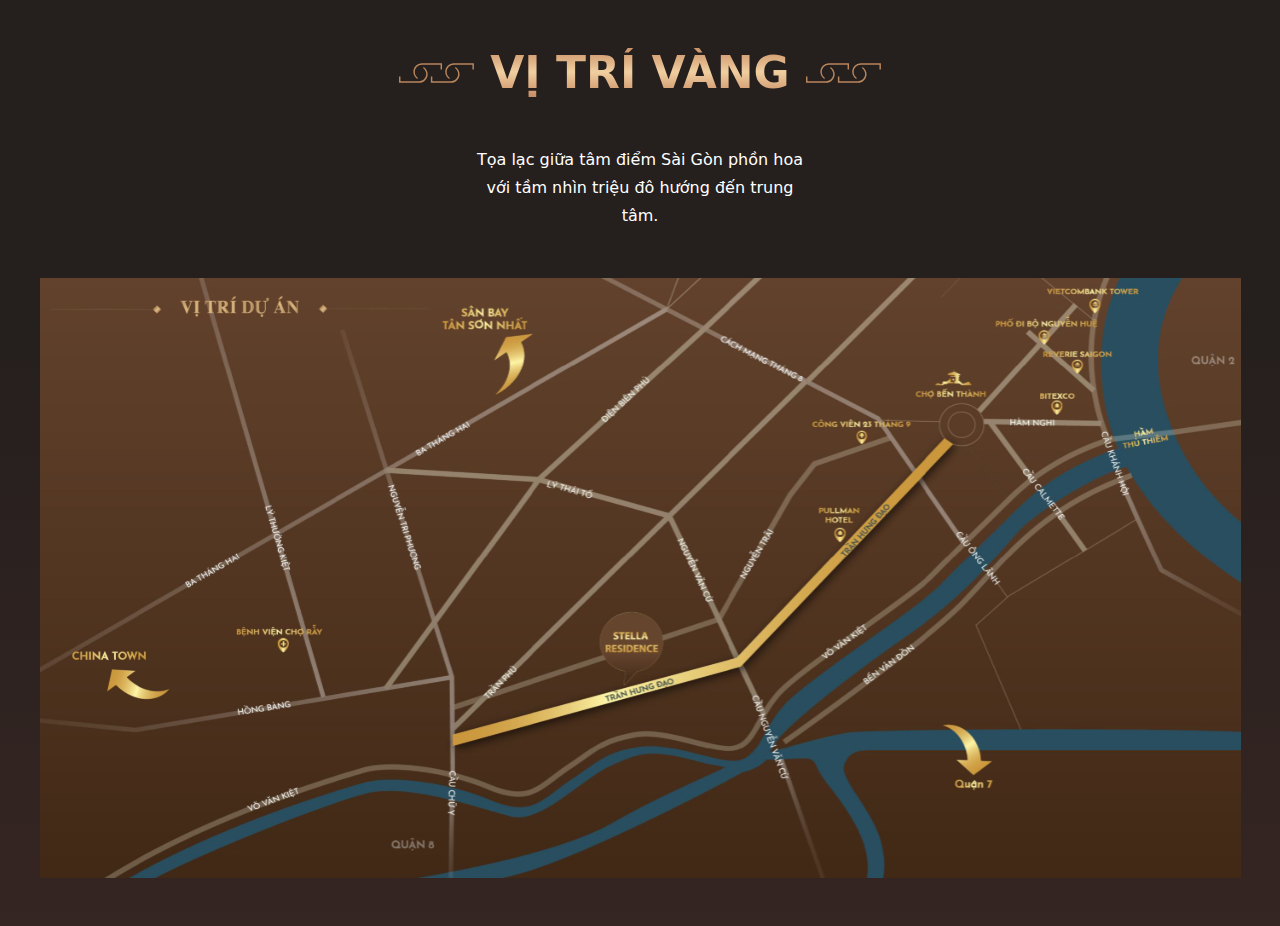
<file: components/Location/index.html>
<!DOCTYPE html>
<html lang="en">
  <head>
    <meta charset="UTF-8" />
    <meta http-equiv="X-UA-Compatible" content="IE=edge" />
    <meta name="viewport" content="width=device-width, initial-scale=1.0" />
    <title>Document</title>

    <link rel="stylesheet" href="../../assets/css/bootstrap.css" />
    <link rel="stylesheet" href="./style.css" />
  </head>

  <body>
    <section class="location py-5">
      <p
        class="d-flex align-items-center justify-content-center text-uppercase"
      >
        <img src="../../assets/img/image.svg" alt="img" />
        <span class="title mx-3">Vị trí vàng</span>
        <img src="../../assets/img/image.svg" alt="img" />
      </p>
      <div class="text-white text mx-auto text-center my-5 px-3">
        Tọa lạc giữa tâm điểm Sài Gòn phồn hoa với tầm nhìn triệu đô hướng đến
        trung tâm.
      </div>
      <div class="d-flex justify-content-center px-3">
        <img
          src="../../assets/img/Location/location.svg"
          class="img-fluid"
          alt="location"
        />
      </div>
    </section>
    <script src="../../assets/js/bootstrap.bundle.js"></script>
  </body>
</html>
</file>
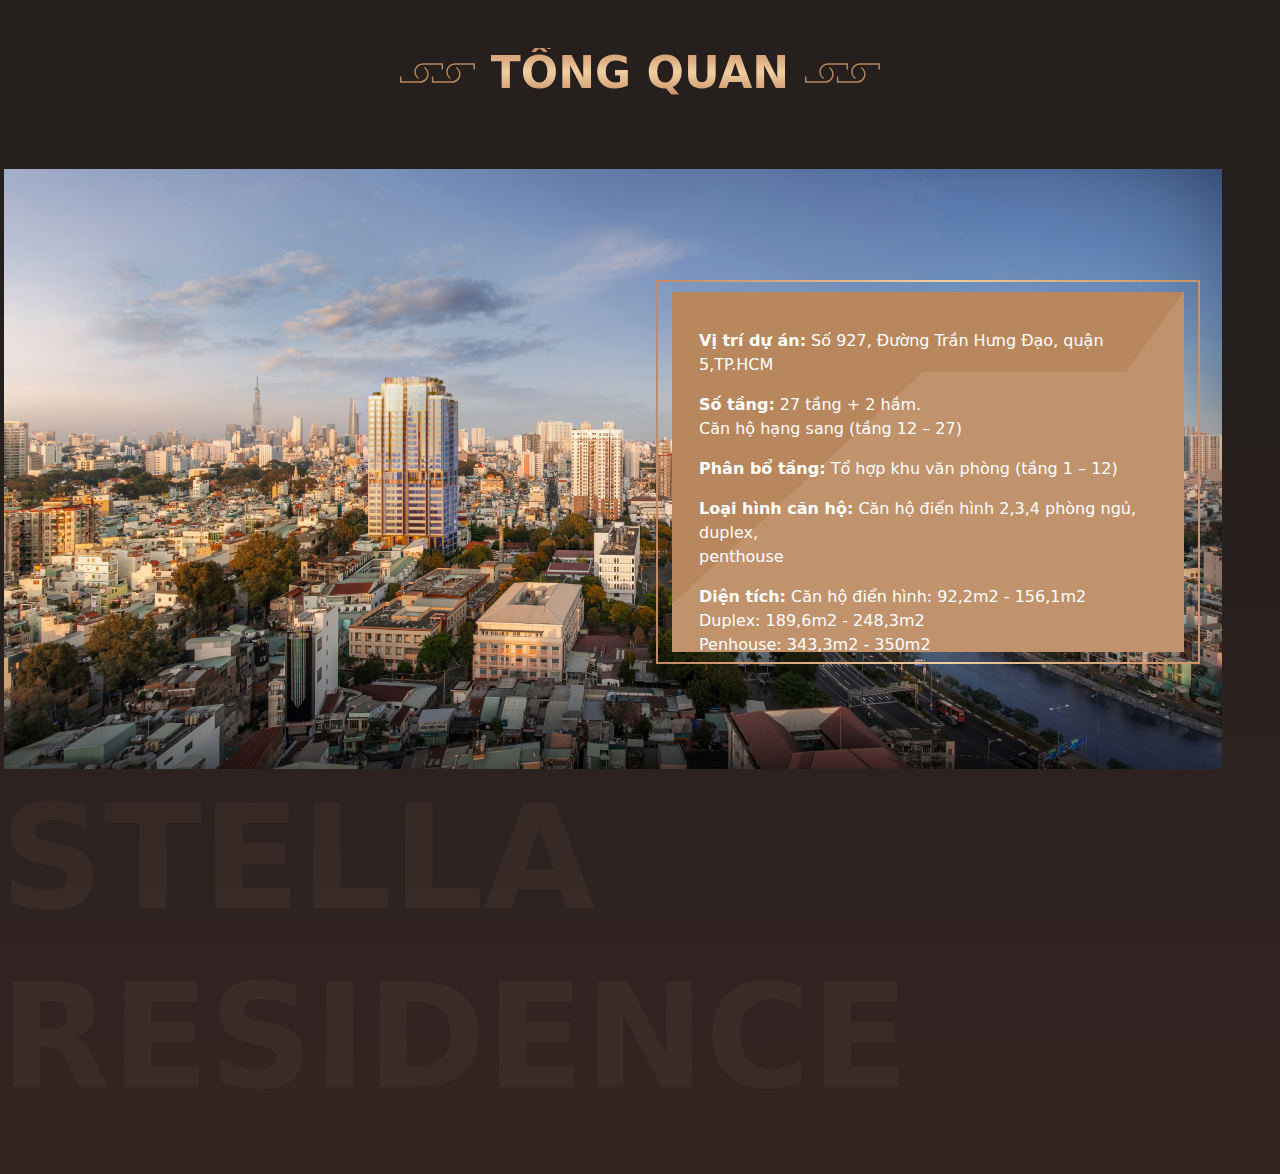
<file: components/Overview/index.html>
<!DOCTYPE html>
<html lang="en">
  <head>
    <meta charset="UTF-8" />
    <meta http-equiv="X-UA-Compatible" content="IE=edge" />
    <meta name="viewport" content="width=device-width, initial-scale=1.0" />
    <title>Document</title>

    <link rel="stylesheet" href="../../assets/css/bootstrap.css" />
    <link rel="stylesheet" href="./style.css" />
  </head>

  <body>
    <section class="overview py-5">
      <p
        class="d-flex wrap-title align-items-center justify-content-center text-uppercase"
      >
        <img src="../../assets/img/image.svg" alt="img" />
        <span class="title mx-3">Tổng quan</span>
        <img src="../../assets/img/image.svg" alt="img" />
      </p>
      <div class="row">
        <div class="col-12 position-relative px-3">
          <img src="../../assets/img/Overview/image.png" alt="img" />
          <div class="border-wrap">
            <div
              class="box position-relative"
              style="
                background-image: url('../../assets/img/Overview/image-2.svg');
              "
            >
              <ul class="list-unstyled">
                <li>
                  <strong>Vị trí dự án:</strong> Số 927, Đường Trần Hưng Đạo,
                  quận 5,TP.HCM
                </li>
                <li>
                  <strong>Số tầng:</strong> 27 tầng + 2 hầm. <br />
                  Căn hộ hạng sang (tầng 12 – 27)
                </li>
                <li>
                  <strong>Phân bổ tầng:</strong> Tổ hợp khu văn phòng (tầng 1 –
                  12)
                </li>
                <li>
                  <strong>Loại hình căn hộ:</strong> Căn hộ điển hình 2,3,4
                  phòng ngủ, <br />
                  duplex, <br />
                  penthouse
                </li>
                <li>
                  <strong>Diện tích:</strong> Căn hộ điển hình: 92,2m2 - 156,1m2
                  <br />
                  Duplex: 189,6m2 - 248,3m2 <br />
                  Penhouse: 343,3m2 - 350m2
                </li>
              </ul>
              <img
                src="../../assets/img/Overview/image-3.svg"
                class="position-absolute bottom-0 end-0"
                alt="img"
              />
            </div>
          </div>
        </div>
        <span class="title-2">Stella Residence</span>
      </div>
    </section>
    <script src="../../assets/js/bootstrap.bundle.js"></script>
  </body>
</html>
</file>
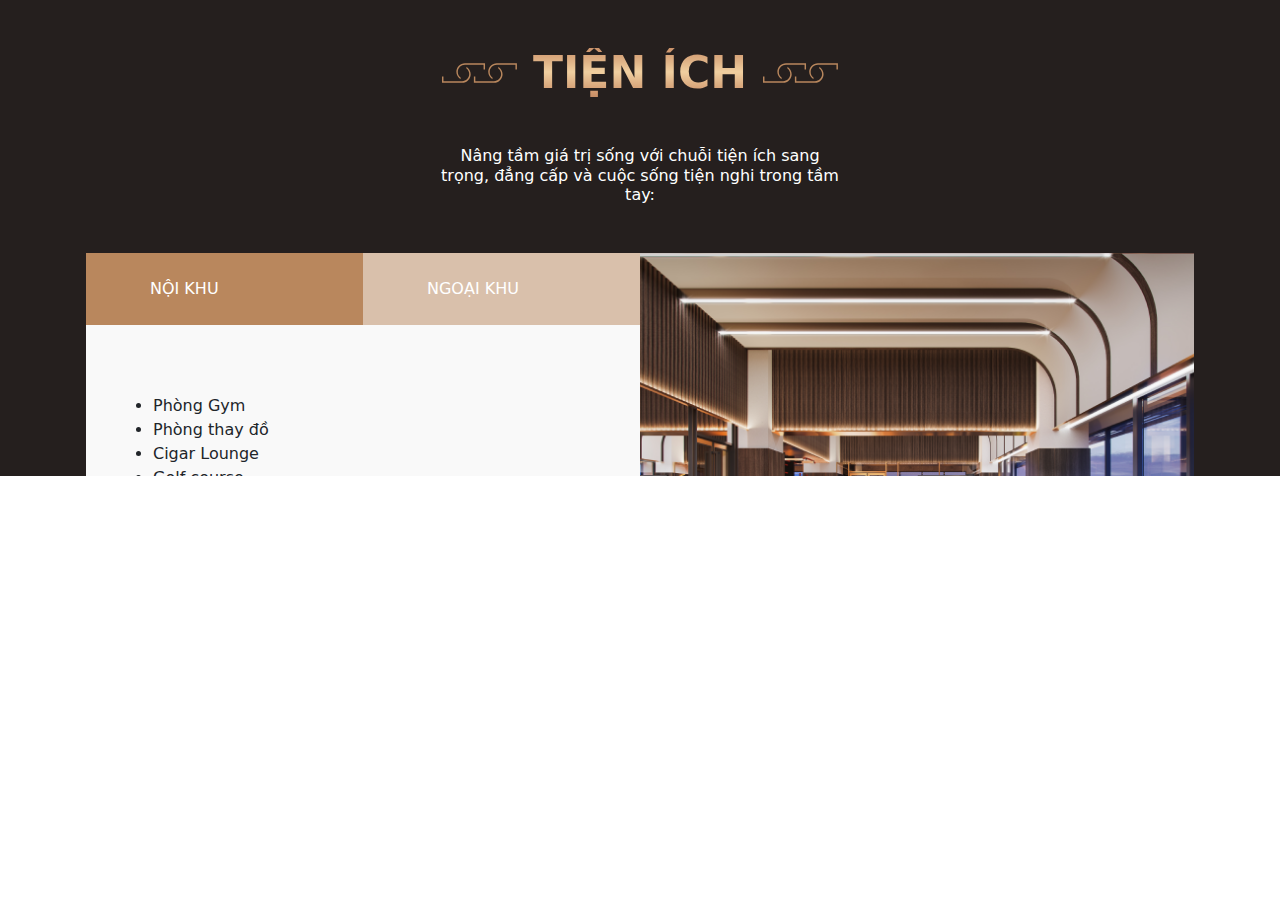
<file: components/Utilities/index.html>
<!DOCTYPE html>
<html lang="en">
  <head>
    <meta charset="UTF-8" />
    <meta http-equiv="X-UA-Compatible" content="IE=edge" />
    <meta name="viewport" content="width=device-width, initial-scale=1.0" />
    <title>Document</title>

    <link rel="stylesheet" href="../../assets/css/bootstrap.css" />
    <link rel="stylesheet" href="./style.css" />
  </head>

  <body>
    <section class="utilities py-5">
      <div class="container">
        <p
          class="d-flex align-items-center justify-content-center text-uppercase"
        >
          <img src="../../assets/img/image.svg" alt="img" />
          <span class="title mx-3">Tiện ích</span>
          <img src="../../assets/img/image.svg" alt="img" />
        </p>
        <div class="text-white text mx-auto text-center my-5 px-3">
          Nâng tầm giá trị sống với chuỗi tiện ích sang trọng, đẳng cấp và cuộc
          sống tiện nghi trong tầm tay:
        </div>
        <div class="row px-3">
          <div class="left col col-lg-6 px-0">
            <div class="top d-flex">
              <div class="inner-left text-white">
                <span class="text-uppercase">Nội khu</span>
              </div>
              <div class="inner-right text-white">
                <span class="text-uppercase">Ngoại khu</span>
              </div>
            </div>
            <div class="wrap-list">
              <ul>
                <li>Phòng Gym</li>
                <li>Phòng thay đồ</li>
                <li>Cigar Lounge</li>
                <li>Golf course</li>
                <li>Khu vui chơi trẻ em</li>
                <li>Thư viện</li>
                <li>Hồ bơi</li>
                <li>Khu đa năng</li>
                <li>Phòng tiếp khách</li>
              </ul>
            </div>
          </div>
          <div class="right col col-lg-6 px-0">
            <img src="../../assets/img/Utilities/image.png" alt="img" />
          </div>
        </div>
      </div>
    </section>
    <script src="../../assets/js/bootstrap.bundle.js"></script>
  </body>
</html>
</file>
<file: style.css>
* {
  margin: 0;
  padding: 0;
  box-sizing: border-box;
}

:root {
  --text-linear: -webkit-linear-gradient(
    90deg,
    #a06c4e -26.38%,
    #cf966d 9.67%,
    #f0cfa0 52.09%,
    #e0b488 71.7%,
    #cf966d 96.59%,
    #a06c4e 130.43%
  );
  --bg-linear-primary: linear-gradient(
    225.52deg,
    #271a00 0.45%,
    rgba(0, 0, 0, 0.982162) 100.47%
  );
  --bg-linear-secondary: linear-gradient(
    258.86deg,
    #cf966d 3.05%,
    #220602 99.4%
  );
  --color-yellow: #e1a129;
  --bg-linear-footer: linear-gradient(
    225.52deg,
    #271a00 0.45%,
    rgba(0, 0, 0, 0.982162) 45.25%
  );
}

body,
html {
  overflow-x: hidden;
}

/* Header */
.bg-header {
  background: var(--bg-linear-primary);
}

.bg-contact {
  background-color: var(--color-yellow);
}

.nav-item {
  margin-right: 1rem;
}

.nav-link {
  opacity: 0.7 !important;
  transition: all 0.2s ease-in-out !important;
  color: #fff !important;
  font-weight: bold !important;
  font-size: 12px !important;
}

.nav-link:hover {
  opacity: 1 !important;
}

.nav-link img {
  width: 24px;
  height: 24px;
}

.btn:hover,
.btn-check:active + .btn,
.btn-check:checked + .btn,
.btn.active,
.btn.show,
.btn:active,
.btn.dropdown-toggle {
  outline: none;
  border: none;
}

.dropdown-menu.show {
  position: absolute !important;
  left: inherit !important;
  right: 0 !important;
}

@media screen and (max-width: 576px) {
  .navbar-nav {
    align-items: center;
  }

  .nav-link img {
    margin-right: 1rem;
  }

  .nav-item {
    width: 120px;
    margin-right: 0 !important;
  }
}

/* Banner */
.banner {
  width: 100%;
  height: 675px;
  background-repeat: no-repeat;
  background-size: 100%;
  background-position: center;
}

.banner button {
  background-color: transparent;
  border: none;
  z-index: 10;
}

.banner .video-player {
  position: relative;
}

.banner .btn-scroll-down {
  width: 26px;
  height: 24px;
}

.banner .controls {
  position: absolute;
  bottom: 0;
}

.banner .video-player {
  width: 100%;
  height: 100%;
}

@media screen and (max-width: 576px) {
  .banner button img {
    width: 20px;
    height: 20px;
  }

  .banner .btn-scroll-down {
    width: 15px;
    height: 15px;
  }

  .banner {
    height: 205px !important;
  }
}

/* Introduce */
.introduce {
  width: 100%;
  height: 630px;
  background: var(--bg-linear-primary);
}

.introduce .text {
  font-size: 44px;
  font-weight: 600;
  line-height: 50px;
  background: var(--text-linear);
  -webkit-background-clip: text;
  -webkit-text-fill-color: transparent;
}

.introduce .title {
  font-size: 28px;
  color: #fff;
  font-weight: 400;
  line-height: 38.39px;
  margin-bottom: 1.25rem;
}

.introduce .title-2 {
  font-size: 144px;
  font-weight: bold;
  text-transform: uppercase;
  opacity: 0.05;
  line-height: 178.56px;
  background: var(--text-linear);
  -webkit-background-clip: text;
  -webkit-text-fill-color: transparent;
}

.introduce .description {
  color: #848484;
  font-size: 16px;
  font-weight: 400;
  line-height: 28px;
  width: 482px;
}

.introduce .wrap {
  padding-top: 105px;
}

.introduce .title-2 {
  position: absolute;
  display: flex;
  left: 50%;
  width: 100%;
  transform: translateX(-50%);
  justify-content: center;
}

.introduce .d-flex {
  margin-bottom: 2.5rem;
}

@media screen and (max-width: 1439px) {
  .introduce {
    height: auto;
  }

  .introduce .left img {
    width: 100%;
  }

  .introduce .title-2 {
    font-size: 85px;
    position: inherit;
  }
}

@media screen and (max-width: 576px) {
  .introduce {
    height: auto;
  }

  .introduce img {
    max-width: 100%;
  }

  .introduce .description {
    font-size: 12px;
    word-wrap: break-word;
    width: 100%;
  }

  .introduce .text {
    font-size: 32px;
  }

  .introduce .title {
    font-size: 24px;
  }

  .introduce .title-2 {
    font-size: 40px !important;
  }
}

/* Location */
.location {
  background: var(--bg-linear-primary);
  padding: 100px 0;
}

.location .title {
  font-size: 44px;
  font-weight: 600;
  line-height: 50px;
  background: var(--text-linear);
  -webkit-background-clip: text;
  -webkit-text-fill-color: transparent;
}

.location .text {
  width: 373px;
  line-height: 28px;
}

@media screen and (max-width: 576px) {
  .location .title {
    font-size: 24px !important;
  }

  .location p img {
    width: 40px;
  }
}

@media screen and (max-width: 375px) {
  .location .text {
    font-size: 12px;
    width: 100%;
  }
}

/* Overview */
.overview {
  background: var(--bg-linear-primary);
}

.overview .wrap-title {
  margin-bottom: 71px;
}

.overview .title {
  font-size: 44px;
  font-weight: 600;
  line-height: 50px;
  background: var(--text-linear);
  -webkit-background-clip: text;
  -webkit-text-fill-color: transparent;
}

.overview .border-wrap {
  position: absolute;
  border: 2px solid;
  border-image-slice: 1;
  border-image-source: var(--text-linear);
  padding: 10px 14px;
  width: fit-content;
  bottom: 105px;
  right: 92px;
}

.overview .box {
  width: 512px;
  height: 360px;
  color: #fff;
  padding: 37px 27px 23px 27px;
  overflow: hidden;
}

.overview .title-2 {
  font-size: 144px;
  font-weight: bold;
  text-transform: uppercase;
  opacity: 0.05;
  width: fit-content;
  margin: 0 auto;
  line-height: 178.56px;
  background: var(--text-linear);
  -webkit-background-clip: text;
  -webkit-text-fill-color: transparent;
}

.overview .box li {
  font-size: 16px;
  margin-bottom: 1rem;
}

@media screen and (max-width: 576px) {
  .overview .title {
    font-size: 24px !important;
  }

  .overview p img {
    width: 40px;
  }

  .overview .border-wrap {
    position: inherit !important;
    right: 0 !important;
    left: 0;
  }

  .overview .box {
    width: 100% !important;
  }

  .overview .box li {
    font-size: 14px;
  }

  .overview .title-2 {
    font-size: 40px !important;
    height: fit-content !important;
    margin-top: -215px !important;
  }
}

@media screen and (max-width: 1024px) {
  .overview .border-wrap {
    position: inherit;
    left: 0;
    margin: 0 auto;
    bottom: 215px;
  }
  .overview .title-2 {
    font-size: 110px;
    height: fit-content;
    margin-top: -175px;
  }
}

@media screen and (max-width: 768px) {
  .overview {
    padding-bottom: 0 !important;
  }

  .overview .title-2 {
    font-size: 80px;
    height: fit-content;
    margin-top: -175px;
  }
}

/* Allocate */
.allocate {
  width: 100%;
  background: var(--bg-linear-secondary);
}

.allocate .title {
  font-weight: 600;
  font-size: 44px;
  line-height: 50px;
  margin-bottom: 35px;
}

.allocate ul {
  width: 428px;
}

.allocate li {
  font-size: 16px;
  margin-bottom: 1rem;
  line-height: 19.5px;
}

.allocate .wrap-house {
  margin-top: -30%;
  position: relative;
}

.allocate .wrap-house-item {
  top: 0;
  height: 100%;
  width: fit-content;
  left: 50%;
  flex-direction: column;
  display: flex;
  margin: 0 auto;
  align-items: center;
  position: absolute;
  justify-content: space-between;
  padding: 2rem 0;
}

.allocate .box-circle {
  width: 30px;
  height: 30px;
  border-radius: 50%;
  display: flex;
  align-items: center;
  justify-content: center;
  background-color: #fef5a3;
  color: black !important;
  font-weight: bold;
  font-size: 19.67px;
  cursor: pointer;
}

.wrap-house-item .two {
  position: absolute;
  top: 14rem;
}

.wrap-house-item .three {
  position: absolute;
  bottom: 25.5rem;
}

.wrap-house-item .four {
  position: absolute;
  bottom: 17rem;
}

.wrap-house-item .five {
  position: absolute;
  bottom: 8rem;
}

@media screen and (max-width: 1024px) {
  .allocate {
    height: auto;
  }

  .allocate .title {
    font-size: 24px;
  }

  .allocate ul {
    width: auto;
  }

  .allocate li {
    font-size: 12px;
    margin-bottom: 1rem;
  }

  .allocate .wrap-house {
    margin-top: 0;
  }

  .allocate .wrap-house-item img {
    width: 150px;
  }

  .allocate .wrap-house-item.six img {
    width: 305px;
    margin-top: -16px;
    padding-right: 1px;
  }

  .allocate .box-circle {
    width: 15px;
    height: 15px;
    font-size: 14px;
  }
}

@media screen and (max-width: 576px) {
  .allocate .wrap-house-item {
    padding: 1rem 0;
  }
  .allocate .wrap-house img {
    width: 375px;
  }
  .wrap-house-item .two {
    position: absolute;
    top: 10rem;
  }

  .wrap-house-item .three {
    position: absolute;
    bottom: 14.5rem;
  }

  .wrap-house-item .four {
    position: absolute;
    bottom: 10rem;
  }

  .wrap-house-item .five {
    position: absolute;
    bottom: 55px;
  }
}

/* Utilities */
.utilities {
  width: 100%;
  height: 476px;
  background-color: #251f1e;
  position: relative;
}

.utilities .title {
  font-size: 44px;
  font-weight: 600;
  line-height: 50px;
  background: var(--text-linear);
  -webkit-background-clip: text;
  -webkit-text-fill-color: transparent;
}

.utilities .text {
  width: 439px;
  line-height: 19.5px;
}

.utilities .left {
  background-color: rgba(249, 249, 249, 1);
}

.utilities .left,
.utilities .right {
  cursor: pointer;
  text-align: center;
}

.utilities .left .wrap-list {
  text-align: start;
}

.utilities .inner-left {
  background-color: rgba(185, 135, 93, 0.5);
  padding: 24px 64px;
  width: 50%;
}

.utilities .inner-left.active {
  background: #b9875d;
}

.utilities .inner-right {
  background-color: rgba(185, 135, 93, 0.5);
  padding: 24px 64px;
  width: 50%;
  transition: all 0.3s ease-in-out;
}

.utilities .inner-right:hover {
  background-color: rgba(185, 135, 93, 0.8);
}

.utilities .left .wrap-list {
  padding: 69px 35px;
}

.utilities .right img {
  object-fit: cover;
  width: 100%;
  height: 100%;
}

@media screen and (max-width: 768px) {
  .inner-left,
  .inner-right {
    font-size: 14px;
    padding: 24px 30px;
    text-align: center;
  }
}

@media screen and (max-width: 576px) {
  .utilities .title {
    font-size: 24px !important;
  }

  .utilities p img {
    width: 40px;
  }

  .utilities .inner-left,
  .utilities .inner-right {
    font-size: 10px;
    padding: 24px 20px;
    text-align: center;
  }

  .utilities .wrap-list {
    font-size: 14px;
    padding: 25px !important;
  }

  .utilities .text {
    font-size: 12px;
    width: 100%;
    margin-top: 0 !important;
    margin-bottom: 2rem !important;
  }
}

/* Library */
.library .slider img {
  object-fit: cover;
  width: 100%;
}

.library {
  padding-top: 270px;
  background: var(--bg-linear-primary);
}

.library li.active {
  opacity: 1;
}

.library .title {
  font-size: 44px;
  font-weight: 600;
  line-height: 50px;
  background: var(--text-linear);
  -webkit-background-clip: text;
  -webkit-text-fill-color: transparent;
}

.library ul {
  margin-bottom: 47px;
}

.library li {
  color: #fff;
  font-weight: 700;
  font-size: 16px;
  text-transform: uppercase;
  line-height: 19.5px;
  opacity: 0.5;
  transition: all 0.2s ease-in-out;
  cursor: pointer;
}

.library li:hover {
  opacity: 1;
}

.library .wrap-title {
  margin-bottom: 45px;
}

.library .btn-prev {
  opacity: 0.7;
}

.library .btn-prev,
.library .btn-next {
  padding: 1rem 1.5rem;
  background: rgba(0, 0, 0, 0.7);
}

@media screen and (max-width: 1024px) {
  .library .title {
    font-size: 24px !important;
  }

  .library p img {
    width: 40px;
  }

  .library .btn-prev img,
  .library .btn-next img {
    width: 12px;
  }

  .library .slider {
    margin-right: -20px;
  }

  .library .slide-item {
    margin-right: 20px;
  }
}

/* Footer */
footer {
  height: 450px;
  background: var(--bg-linear-footer);
}

footer .text-yellow {
  color: rgba(225, 161, 41, 1);
}

footer .bg-yellow {
  background: rgba(225, 161, 41, 1);
}

footer .btn-register {
  color: #fff;
  border-top-right-radius: 18px;
  border: none;
  outline: none;
}

footer .text {
  font-weight: 600;
  font-size: 32px;
  line-height: 50px;
}

footer .bottom p {
  opacity: 0.6;
  line-height: 17.07px;
  font-weight: 400;
  font-size: 14px;
}

footer .bottom p.title {
  opacity: 1;
  font-weight: bold;
  font-size: 16px;
  line-height: 21.86px;
}

footer .social {
  margin-top: 20px;
}

footer .social img {
  margin-right: 1rem;
}

footer .opacity-60 {
  opacity: 0.6;
}

footer .col-xl-auto {
  flex: 1 1 auto;
}

@media screen and (max-width: 1024px) {
  footer .top .text {
    font-size: 28px;
  }

  footer {
    height: auto;
  }

  footer .bottom p.title {
    font-size: 14px;
  }

  footer .bottom p {
    font-size: 12px;
  }
}

@media screen and (max-width: 576px) {
  footer .top {
    align-items: center;
  }

  footer .top .text {
    font-size: 20px;
    line-height: 30px;
  }
}
</file>
<file: components/Allocate/style.css>
body,
html {
  overflow-x: hidden;
}

.allocate {
  margin-top: 10%; /* when you combining into 1 page, please remove this line */
  width: 100%;
  background: linear-gradient(258.86deg, #cf966d 3.05%, #220602 99.4%);
  height: 639px;
}

.title {
  font-weight: 600;
  font-size: 44px;
  line-height: 50px;
  margin-bottom: 35px;
}

.allocate ul {
  width: 428px;
}

.allocate li {
  font-size: 16px;
  margin-bottom: 1rem;
  line-height: 19.5px;
}

.wrap-house {
  margin-top: -30%;
}

.wrap-house-item {
  width: fit-content;
  position: relative;
  margin: 0 auto;
}

.wrap-house-item.two {
  margin-top: -85px;
}

.wrap-house-item.three {
  margin-top: -50px;
}

.wrap-house-item.four {
  margin-top: -50px;
  padding-left: 26.5px;
}

.wrap-house-item.five {
  margin-top: -5px;
  padding-left: 2px;
}

.wrap-house-item.six {
  margin-top: -15px;
  padding-left: 3px;
}

.box-circle {
  width: 30px;
  height: 30px;
  border-radius: 50%;
  display: flex;
  align-items: center;
  justify-content: center;
  background-color: #fef5a3;
  color: black !important;
  font-weight: bold;
  font-size: 19.67px;
  position: absolute;
  top: 50%;
  left: 50%;
  transform: translate(-50%, -50%);
  cursor: pointer;
}

@media screen and (max-width: 1024px) {
  .allocate {
    height: auto;
  }

  .title {
    font-size: 24px;
  }

  .allocate li {
    font-size: 12px;
    margin-bottom: 1rem;
  }

  .wrap-house {
    margin-top: 0;
  }

  .wrap-house-item img {
    width: 150px;
  }

  .wrap-house-item.two {
    margin-top: -45px;
  }

  .wrap-house-item.three {
    margin-top: -25px;
  }

  .wrap-house-item.four {
    margin-top: -25px;
    padding-left: 0;
  }

  .wrap-house-item.four img {
    width: 176px;
    padding-left: 13px;
  }

  .wrap-house-item.five {
    margin-top: -3px;
  }

  .wrap-house-item.five img {
    width: 304px;
    padding-right: 2px;
  }

  .wrap-house-item.six {
    margin-top: 0;
    padding-left: 3px;
  }

  .wrap-house-item.six img {
    width: 305px;
    margin-top: -16px;
    padding-right: 1px;
  }

  .box-circle {
    width: 15px;
    height: 15px;
    font-size: 14px;
  }
}
</file>
<file: components/Banner/style.css>
* {
  margin: 0;
  padding: 0;
  box-sizing: border-box;
}

body,
html {
  overflow: hidden;
}

.banner {
  width: 100%;
  height: 675px;
  background-repeat: no-repeat;
  background-size: 100%;
  background-position: center;
}

.banner button {
  background-color: transparent;
  border: none;
  z-index: 10;
}

.video-player {
  position: relative;
}

.btn-scroll-down {
  width: 26px;
  height: 24px;
}

.controls {
  position: absolute;
  bottom: 0;
}

.video-player,
#video {
  width: 100%;
  height: 100%;
}

video::-webkit-media-controls-volume-slider,
video::-webkit-media-controls-volume-slider-container,
video::-webkit-media-controls-mute-button,
video::-webkit-media-controls-timeline,
video::-webkit-media-controls-current-time-display,
video::-webkit-media-controls-timeline-container,
video::-webkit-media-controls-time-remaining-display,
video::-webkit-media-controls-seek-back-button,
video::-webkit-media-controls-seek-forward-button,
video::-webkit-media-controls-fullscreen-button,
video::-webkit-media-controls-toggle-closed-captions-button,
video::-webkit-media-controls-rewind-button,
video::-webkit-media-controls-play-button {
  display: none !important;
}

@media screen and (max-width: 576px) {
  .banner img {
    width: 20px;
    height: 20px;
  }

  .banner .btn-scroll-down {
    width: 15px;
    height: 15px;
  }
}

@media screen and (max-width: 1024px) {
  .banner {
    height: auto;
  }
}
</file>
<file: components/Footer/style.css>
body,
html {
  overflow-x: hidden;
}

footer {
  height: 500px;
  background: linear-gradient(
    225.52deg,
    #271a00 0.45%,
    rgba(0, 0, 0, 0.982162) 45.25%
  );
}

.text-yellow {
  color: rgba(225, 161, 41, 1);
}

.bg-yellow {
  background: rgba(225, 161, 41, 1);
}

.btn-register {
  color: white;
  border-top-right-radius: 18px;
  border: none;
  outline: none;
}

.text {
  font-weight: 600;
  font-size: 32px;
  line-height: 50px;
}

footer .bottom p {
  opacity: 0.6;
  line-height: 17.07px;
  font-weight: 400;
  font-size: 14px;
}

footer .bottom p.title {
  opacity: 1;
  font-weight: bold;
  font-size: 16px;
  line-height: 21.86px;
}

footer .social {
  margin-top: 20px;
}

footer .social img {
  margin-right: 1rem;
}

.opacity-60 {
  opacity: 0.6;
}

footer .col-xl-auto {
  flex: 1 1 auto;
}

@media screen and (max-width: 1024px) {
  footer .top .text {
    font-size: 28px;
  }

  footer {
    height: auto;
  }

  footer .bottom p.title {
    font-size: 14px;
  }

  footer .bottom p {
    font-size: 12px;
  }
}

@media screen and (max-width: 768px) {
  footer .top .text {
    font-size: 20px;
  }
}
</file>
<file: components/Header/style.css>
* {
  margin: 0;
  padding: 0;
  box-sizing: border-box;
}

body,
html {
  overflow-x: auto;
}

.bg-header {
  background-color: #271a00;
  background-image: linear-gradient(var(--bg-header), rgba(0, 0, 0, 0.9822));
}

.bg-contact {
  background-color: #e1a129;
}

.nav-item {
  margin-right: 1rem;
}

.nav-link {
  opacity: 0.7 !important;
  transition: all 0.2s ease-in-out !important;
  color: #fff !important;
  font-weight: bold !important;
  font-size: 12px !important;
}

.nav-link:hover {
  opacity: 1 !important;
}

.nav-link img {
  width: 24px;
  height: 24px;
}

.btn:hover,
.btn-check:active + .btn,
.btn-check:checked + .btn,
.btn.active,
.btn.show,
.btn:active,
.btn.dropdown-toggle {
  outline: none;
  border: none;
}

.dropdown-menu.show {
  position: absolute !important;
  left: inherit !important;
  right: 0 !important;
}

@media screen and (max-width: 576px) {
  .navbar-nav {
    align-items: center;
  }

  .nav-link img {
    margin-right: 1rem;
  }

  .nav-item {
    width: 120px;
    margin-right: 0 !important;
  }
}
</file>
<file: components/Introduce/style.css>
body,
html {
  overflow-x: hidden;
}

.introduce {
  width: 100%;
  height: 630px;
  background: linear-gradient(
    225.52deg,
    #271a00 0.45%,
    rgba(0, 0, 0, 0.982162) 100.47%
  );
}

.text {
  font-size: 44px;
  font-weight: 600;
  line-height: 50px;
  background: -webkit-linear-gradient(
    90deg,
    #a06c4e -26.38%,
    #cf966d 9.67%,
    #f0cfa0 52.09%,
    #e0b488 71.7%,
    #cf966d 96.59%,
    #a06c4e 130.43%
  );
  -webkit-background-clip: text;
  -webkit-text-fill-color: transparent;
}

.title {
  font-size: 28px;
  color: white;
  font-weight: 400;
  line-height: 38.39px;
  margin-bottom: 1.25rem;
}

.title-2 {
  font-size: 144px;
  font-weight: bold;
  text-transform: uppercase;
  opacity: 0.05;
  line-height: 178.56px;
  background: -webkit-linear-gradient(
    90deg,
    #a06c4e -26.38%,
    #cf966d 9.67%,
    #f0cfa0 52.09%,
    #e0b488 71.7%,
    #cf966d 96.59%,
    #a06c4e 130.43%
  );
  -webkit-background-clip: text;
  -webkit-text-fill-color: transparent;
}

.description {
  color: #848484;
  font-size: 16px;
  font-weight: 400;
  line-height: 28px;
  width: 482px;
}

.introduce .wrap {
  padding-top: 105px;
}

.title-2 {
  position: absolute;
  bottom: -30px;
}

.introduce .d-flex {
  margin-bottom: 2.5rem;
}

@media screen and (max-width: 576px) {
  .introduce {
    height: auto;
  }

  .introduce img {
    max-width: 100%;
  }

  .description {
    font-size: 12px;
    word-wrap: break-word;
    width: 100%;
  }

  .text {
    font-size: 32px;
  }

  .title {
    font-size: 24px;
  }

  .title-2 {
    font-size: 47px;
    bottom: -55px;
  }
}

@media screen and (max-width: 1439px) {
  .introduce {
    height: auto;
  }

  .left img {
    width: 100%;
  }

  .title-2 {
    font-size: 85px;
    position: inherit;
  }
}
</file>
<file: components/Library/style.css>
body,
html {
  overflow-x: hidden;
}

img {
  object-fit: cover;
  width: 100%;
}

.library {
  background: linear-gradient(
    225.52deg,
    #271a00 0.45%,
    rgba(0, 0, 0, 0.982162) 100.47%
  );
}

.library .title {
  font-size: 44px;
  font-weight: 600;
  line-height: 50px;
  background: -webkit-linear-gradient(
    90deg,
    #a06c4e -26.38%,
    #cf966d 9.67%,
    #f0cfa0 52.09%,
    #e0b488 71.7%,
    #cf966d 96.59%,
    #a06c4e 130.43%
  );
  -webkit-background-clip: text;
  -webkit-text-fill-color: transparent;
}

.library ul {
  margin-bottom: 47px;
}

.library li {
  color: white;
  font-weight: 700;
  font-size: 16px;
  text-transform: uppercase;
  line-height: 19.5px;
  margin-right: 30px;
  opacity: 0.5;
  transition: all 0.2s ease-in-out;
  cursor: pointer;
}

.library li:hover {
  opacity: 1;
}

.library .wrap-title {
  margin-bottom: 45px;
}

.library .btn-prev {
  opacity: 0.7;
}

.library .btn-prev,
.library .btn-next {
  padding: 1rem 1.5rem;
  background: rgba(0, 0, 0, 0.7);
}

@media screen and (max-width: 1024px) {
  .title {
    font-size: 24px !important;
  }

  .library p img {
    width: 40px;
  }

  .library .btn-prev img,
  .library .btn-next img {
    width: 12px;
  }

  .slider {
    margin-right: -20px;
  }

  .slide-item {
    margin-right: 20px;
  }
}
</file>
<file: components/Location/style.css>
body,
html {
  overflow-x: hidden;
}

.location {
  background: linear-gradient(180deg, #251f1e 37.35%, #3c2824 125.8%);
}

.location .title {
  font-size: 44px;
  font-weight: 600;
  line-height: 50px;
  background: -webkit-linear-gradient(
    90deg,
    #a06c4e -26.38%,
    #cf966d 9.67%,
    #f0cfa0 52.09%,
    #e0b488 71.7%,
    #cf966d 96.59%,
    #a06c4e 130.43%
  );
  -webkit-background-clip: text;
  -webkit-text-fill-color: transparent;
}

.text {
  width: 373px;
  line-height: 28px;
}

@media screen and (max-width: 576px) {
  .title {
    font-size: 24px !important;
  }

  .location p img {
    width: 40px;
  }
}

@media screen and (max-width: 375px) {
  .text {
    font-size: 12px;
    width: 100%;
  }
}
</file>
<file: components/Overview/style.css>
body,
html {
  overflow-x: hidden;
}

.overview {
  background: linear-gradient(180deg, #251f1e 37.35%, #3c2824 125.8%);
}

.wrap-title {
  margin-bottom: 71px;
}

.title {
  font-size: 44px;
  font-weight: 600;
  line-height: 50px;
  background: -webkit-linear-gradient(
    90deg,
    #a06c4e -26.38%,
    #cf966d 9.67%,
    #f0cfa0 52.09%,
    #e0b488 71.7%,
    #cf966d 96.59%,
    #a06c4e 130.43%
  );
  -webkit-background-clip: text;
  -webkit-text-fill-color: transparent;
}

.border-wrap {
  position: absolute;
  border: 2px solid;
  border-image-slice: 1;
  border-image-source: linear-gradient(
    90deg,
    #a06c4e -26.38%,
    #cf966d 9.67%,
    #f0cfa0 52.09%,
    #e0b488 71.7%,
    #cf966d 96.59%,
    #a06c4e 130.43%
  );

  padding: 10px 14px;
  width: fit-content;
  bottom: 105px;
  right: 92px;
}

.box {
  width: 512px;
  height: 360px;
  color: white;
  padding: 37px 27px 23px 27px;
  overflow: hidden;
}

.title-2 {
  font-size: 144px;
  font-weight: bold;
  text-transform: uppercase;
  opacity: 0.05;
  width: fit-content;
  margin: 0 auto;
  line-height: 178.56px;
  background: -webkit-linear-gradient(
    90deg,
    #a06c4e -26.38%,
    #cf966d 9.67%,
    #f0cfa0 52.09%,
    #e0b488 71.7%,
    #cf966d 96.59%,
    #a06c4e 130.43%
  );
  -webkit-background-clip: text;
  -webkit-text-fill-color: transparent;
}

.box li {
  font-size: 16px;
  margin-bottom: 1rem;
}

@media screen and (max-width: 576px) {
  .title {
    font-size: 24px !important;
  }

  .overview p img {
    width: 40px;
  }

  .border-wrap {
    position: inherit !important;
    right: 0 !important;
    left: 0;
  }

  .box {
    width: 100% !important;
  }

  .box li {
    font-size: 14px;
  }

  .title-2 {
    font-size: 45px !important;
    height: fit-content !important;
    margin-top: -215px !important;
  }
}

@media screen and (max-width: 1024px) {
  .border-wrap {
    position: inherit;
    left: 0;
    margin: 0 auto;
    bottom: 215px;
  }
  .title-2 {
    font-size: 110px;
    height: fit-content;
    margin-top: -175px;
  }
}

@media screen and (max-width: 768px) {
  .title-2 {
    font-size: 80px;
    height: fit-content;
    margin-top: -175px;
  }
}
</file>
<file: components/Utilities/style.css>
body,
html {
  overflow-x: hidden;
}

.utilities {
  width: 100%;
  height: 476px;
  background-color: #251f1e;
  position: relative;
}

.utilities .title {
  font-size: 44px;
  font-weight: 600;
  line-height: 50px;
  background: -webkit-linear-gradient(
    90deg,
    #a06c4e -26.38%,
    #cf966d 9.67%,
    #f0cfa0 52.09%,
    #e0b488 71.7%,
    #cf966d 96.59%,
    #a06c4e 130.43%
  );
  -webkit-background-clip: text;
  -webkit-text-fill-color: transparent;
}

.text {
  width: 439px;
  line-height: 19.5px;
}

.utilities .left {
  /* width: 450px;
  height: 448px; */
  background-color: rgba(249, 249, 249, 1);
}

.utilities .left,
.utilities .right {
  cursor: pointer;
}

.inner-left {
  background: #b9875d;
  padding: 24px 64px;
  width: 50%;
}

.inner-right {
  background-color: rgba(185, 135, 93, 0.5);
  padding: 24px 64px;
  width: 50%;
}

.left .wrap-list {
  padding: 69px 35px;
}

.utilities .right img {
  object-fit: cover;
  width: 100%;
  height: 100%;
}

@media screen and (max-width: 768px) {
  .inner-left,
  .inner-right {
    font-size: 14px;
    padding: 24px 30px;
    text-align: center;
  }
}

@media screen and (max-width: 576px) {
  .title {
    font-size: 24px !important;
  }

  .utilities p img {
    width: 40px;
  }

  .inner-left,
  .inner-right {
    font-size: 10px;
    padding: 24px 20px;
    text-align: center;
  }

  .wrap-list {
    font-size: 14px;
    padding: 49px 25px !important;
  }

  .text {
    font-size: 12px;
    width: 100%;
  }
}
</file>
